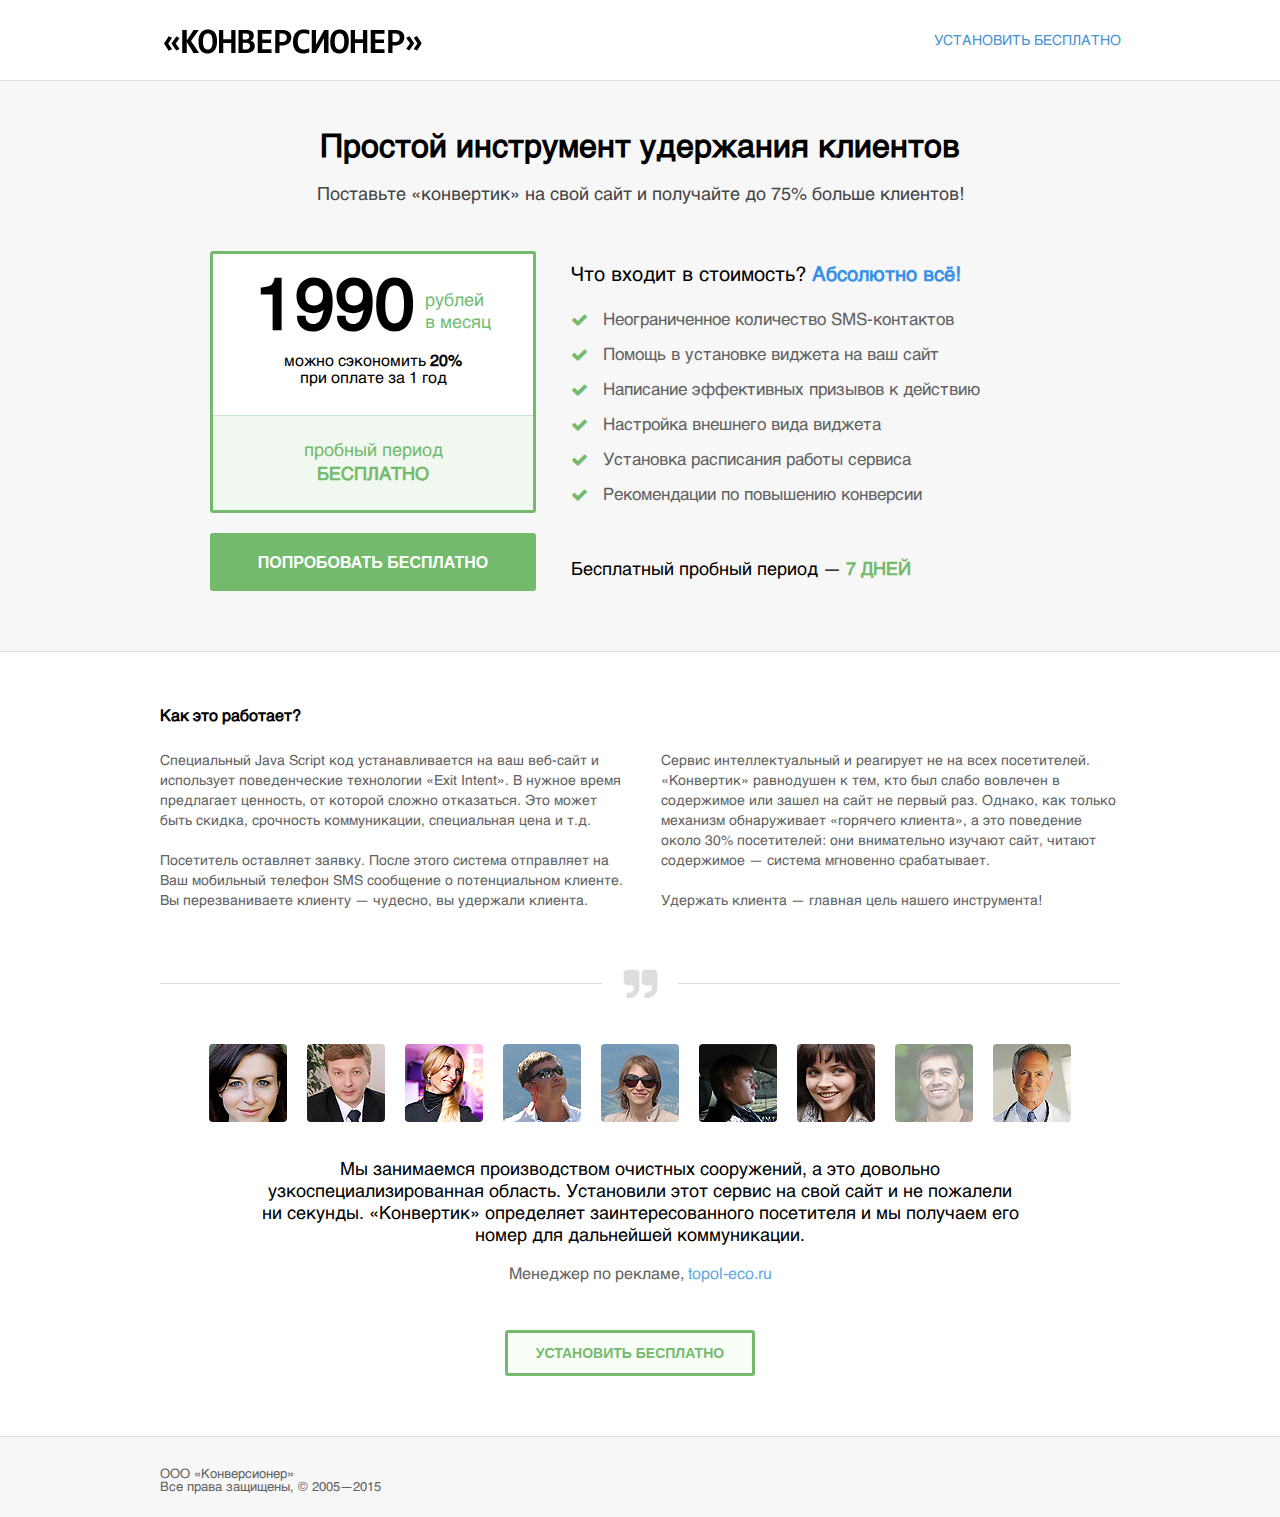
<file: index.html>
﻿
<!DOCTYPE HTML>
<html >
<head>
    <meta http-equiv="Content-Type" content="text/html; charset=utf-8">
    <title>«Конверсионер» — простой инструмент удержания клиентов</title>
    <meta name="description" content="Конверсионер — эффективный инструмент обратной связи.">
    <meta name="keywords" content="конверсионер, конвертик, сервис обратной связи, виджет обратной связи, удержание клиентов, инструмент удержания клиентов">
    <meta name="viewport" content="width=1000" />
		       
        	<link rel="shortcut icon" href="favicon.ico">
    
    		<link rel="stylesheet" href="css/reset.css" type="text/css" />
			<link rel="stylesheet" href="css/font-awesome.css" type="text/css" />
			<link rel="stylesheet" href="css/main.css" type="text/css" />
			<link rel="stylesheet" href="css/main-page.css" type="text/css" />
			<link rel="stylesheet" href="css/demo.css" type="text/css" />
			<link rel="stylesheet" href="css/magnific-popup.css" type="text/css" />
			
	
			<script src="js/jquery-1.10.2.min.js"></script>
			<script src="js/jquery.browser.min.js"></script>
			<script src="js/html5placeholder.jquery.min.js"></script>
			<script src="js/misc.js"></script>
			<script src="js/pricing.js"></script>
			<script src="js/jquery.magnific-popup.min.js"></script>
			<script src="js/main-page.js"></script>
	
    
    <!--[if IE 8 ]>    <html class="ie8"> <![endif]-->
    <!--[if IE 9 ]>    <html class="ie9"> <![endif]-->
    <!--[if !IE]><!--><script type="text/javascript">
        if (/*@cc_on!@*/false) {
            document.documentElement.className+='ie9plus';
        }
    </script><!--<![endif]-->
    
<!--<script type="text/javascript" src="http://code.jquery.com/jquery-1.11.1.min.js"></script> -->
<script type="text/javascript" src="http://conversioner.ru/widgets/widget_6f4922f45568161a8cdf4ad2299f6d23.js"></script> 
<script type="text/javascript">var conversioner_code="73099532898514703515371343101368";</script> 
<script type="text/javascript" src="http://conversioner.ru/js/ouibounce.js"></script> 


    </head>
<body>
<div id="wrap">
    <!-- Header -->
    <div class="header-box">
        <div class="main-box rlt">
            <a href="/"><img src="img/logo.png" class="logo" alt="Логотип Конверсионер"/></a>
           <ul class="header-nav-box">

				<li><a href="registration.html">Установить бесплатно</a></li>
            </ul> 
            <div class="clear"></div>
        </div>
    </div>
    <!-- /Header -->
        <!-- Top Info Block -->
    <div class="top-info-box">
        <div class="main-box">
            <h1><b>Простой инструмент удержания клиентов</b></h1>
            <div class="top-info-text">Поставьте «конвертик» на свой сайт и получайте до 75% больше клиентов!</div>
            <div class="service-info item-1">
                <div class="price-info-box">
                    <span class="price inl">1990</span><span class="price-descr inl">рублей <br/>в месяц</span>
                    <div class="price-descr2">можно сэкономить <strong>20%</strong><br/>при оплате за 1 год</div>
                    <div class="price-note">пробный период <br/><strong>БЕСПЛАТНО</strong></div>
                </div>
                <input type="button" class="butt butt-big butt-try" value="Попробовать бесплатно" onclick="GoPage('registration.html'); yaCounter26285466.reachGoal('try_free'); return true;"/>
            </div>
            <div class="service-info item-2">
                <h2>Что входит в стоимость? <strong>Абсолютно всё!</strong></h2>
                <ul class="service-list">
					<li>Неограниченное количество SMS-контактов</li>					
					<li>Помощь в установке виджета на ваш сайт</li>
					<li>Написание эффективных призывов к действию</li>
					<li>Настройка внешнего вида виджета</li>
					<li>Установка расписания работы сервиса</li>
                    <li>Рекомендации по повышению конверсии</li>
					
				
                </ul>
				
                <div class="service-note">Бесплатный пробный период &mdash; <strong>7 ДНЕЙ</strong></div>
            </div>
            <br/>
            <div class="clear"></div>
        </div>
    </div>
    <!-- /Top Info Block -->
    <!-- Info -->
    <div class="main-info-box">
        <div class="main-box">
            <ul class="faq-list">
                <li>
                    <h3>Как это работает?</h3>
                    <p>Специальный Java Script код устанавливается на ваш веб-сайт и использует поведенческие технологии «Exit Intent». 
					В нужное время предлагает ценность, от которой сложно отказаться. 
					Это может быть скидка, срочность коммуникации, специальная цена и т.д. 
					<br><br>Посетитель оставляет заявку. После этого система отправляет на Ваш мобильный телефон SMS сообщение о потенциальном клиенте. 
					Вы перезваниваете клиенту — чудесно, вы удержали клиента.</p>
                </li>
				                <li>
                    <h3>&nbsp;</h3>
                    <p>Сервис интеллектуальный и реагирует не на всех посетителей. «Конвертик» равнодушен к тем, кто был слабо вовлечен в содержимое или зашел на сайт не первый раз. 
					
					Однако, как только механизм обнаруживает «горячего клиента», а это поведение около 30% посетителей: они внимательно изучают сайт, читают содержимое — система мгновенно срабатывает. <br><br>Удержать клиента — главная цель нашего инструмента!</p>
                </li>
                 
                            </ul>
							
							
				<div class="hangs">
                <span></span>
                <i class="fa fa-quote-right red2"></i>
            </div>
			
				<div class="main_page_comments">
                <div class="faces">
                    <div class="wrap clearfix">
                    	<img src="img/faces/12.png" width="78" height="78" alt="" class="">
                        <img src="img/faces/1.png" width="78" height="78" alt="" class="">
                        <img src="img/faces/2.png" width="78" height="78" alt="" class="">
                        <img src="img/faces/3.png" width="78" height="78" alt="" class="active">
                        <img src="img/faces/4.png" width="78" height="78" alt="" class="">
                        <img src="img/faces/11.png" width="78" height="78" alt="" class="">
                        <img src="img/faces/5.png" width="78" height="78" alt="" class="">
                        <img src="img/faces/8.png" width="78" height="78" alt="" class="">
                        <img src="img/faces/6.png" width="78" height="78" alt="" class="">
                    </div>
                </div>
                <div class="all_comments">
                	<div class="user_comment">
                        <p>Я сотрудничаю с «Конверсионером» уже не первый сезон. Честно говоря, не ожидала от этого сервиса каких-то чудес, но очень быстро убедилась в обратном. Большинство наших арендаторов пришли к нам именно через «конвертик»!</p>
                        <h6>Катерина, <a href="http://trudovaya22.ru/" target="_blank">trudovaya22.ru</a></h6>
                    </div>
                    <div class="user_comment">
                        <p>На самом деле сервис не отличается удобством интерфейса — простоват на мой взгляд, однако обработка заявок мгновенная. Смс с номером клиента приходит за секунду.  Рекомендуем воспользоваться «Конверсионером» всем, кто ценит и дорожит каждым клиентом.</p>
                        <h6>Борис, <a href="http://bkrug.ru" target="_blank">bkrug.ru</a></h6>
                    </div>
                    <div class="user_comment">
                        <p>Я просто в восторге от «конвертика»! Сообщение с номером клиента приходит мне прямо на мобильный телефон и, где бы я ни была, я всегда могу связаться с потенциальным клиентом. Это очень удобно!</p>
                        <h6>Людмила, <a href="http://maszao.ru" target="_blank">maszao.ru</a></h6>
                    </div>
                    <div class="user_comment">
                        <p>Мы — большая компания с офисами по всей России. Большое спасибо сервису «Конверсионер» за множество новых клиентов. Отдельно хотелось бы отметить слаженную и оперативную работу техподдержки.</p>
                        <h6>Сергей Светлов, <a href="http://mydiscoveryclub.com/" target="_blank">mydiscoveryclub.com</a></h6>
                    </div>
                    <div class="user_comment">
                        <p>Хотя на нашем сайте много полезной информации, у родителей всегда много вопросов, касаемо отдыха и развития их детей. Именно для этого нам очень полезен «Конверсионер» — мы можем лично ответить на все их запросы.</p>
                        <h6>СЕО, <a href="http://myfirstlight.com" target="_blank">myfirstlight.com</a></h6>
                    </div>
                    <div class="user_comment">
                        <p>Только положительные впечатления от сотрудничества с сервисом «Конверсионер». Посетители могут зарезервировать столик, просто оставив свой номер, а администратору проще планировать свою работу.</p>
                        <h6>Владелец ресторана, <a href="https://caymanbar.ru/" target="_blank">caymanbar.ru</a></h6>
                    </div>
                    <div class="user_comment active">
                        <p>Многие клиенты заходили на сайт, смотрели его и уходили. Мы видели эту проблему, но не знали, что делать. Пока не установили «Конверсионер». Теперь мы получаем номер «теплого» клиента и уже не отпускаем его. Спасибо, «конвертик», за подъем нашего бизнеса!</p>
                        <h6>Наталья, <a href="http://92metra.ru" target="_blank">92metra.ru</a></h6>
                    </div>
                    <div class="user_comment">
                        <p>Мы занимаемся производством очистных сооружений, а это довольно узкоспециализированная область. Установили этот сервис на свой сайт и не пожалели ни секунды. «Конвертик» определяет заинтересованного посетителя и мы получаем его номер для дальнейшей коммуникации. </p>
                        <h6>Менеджер по рекламе, <a href="http://www.topol-eco.ru" target="_blank">topol-eco.ru</a></h6>
                    </div>
                    <div class="user_comment">
                        <p>«Конверсионер» стал настоящим открытием  для нас. Очень часто телефон регистратуры занят и пациенты не могли дозвониться. Теперь, установив «конвертик», мы не теряем ни одного клиента!</p>
                        <h6>Андрей Постников, <a href="http://www.medkrylatskoe.ru" target="_blank">medkrylatskoe.ru</a></h6>
                    </div>
                </div>
            </div>							
							
            <!--<div class="payment-questions">Готовы установить себе наш «конвертик»?</div>-->
            <div class="payment-questions-options">
                <input type="button" class="butt payment-questions-greenb" value="Установить бесплатно"  onclick="GoPage('registration.html'); yaCounter26285466.reachGoal('try_free'); return true;"/>
                
            </div>
                    </div> 
    </div>
    <!-- /Info -->
</div>
    <!-- Footer -->
    <div class="footer-box">
        <div class="main-box">
            <ul class="footer-nav">

                <li>ООО «Конверсионер»<br>Все права защищены, © 2005—2015</li>
                                            </ul>

            <div class="clear"></div>
        </div>
    </div>
    <!-- /Footer -->
	
	<!-- Yandex.Metrika counter -->
<script type="text/javascript">
(function (d, w, c) {
    (w[c] = w[c] || []).push(function() {
        try {
            w.yaCounter26285466 = new Ya.Metrika({id:26285466,
                    webvisor:true,
                    clickmap:true,
                    trackLinks:true,
                    accurateTrackBounce:true,
                    trackHash:true});
        } catch(e) { }
    });

    var n = d.getElementsByTagName("script")[0],
        s = d.createElement("script"),
        f = function () { n.parentNode.insertBefore(s, n); };
    s.type = "text/javascript";
    s.async = true;
    s.src = (d.location.protocol == "https:" ? "https:" : "http:") + "//mc.yandex.ru/metrika/watch.js";

    if (w.opera == "[object Opera]") {
        d.addEventListener("DOMContentLoaded", f, false);
    } else { f(); }
})(document, window, "yandex_metrika_callbacks");
</script>
<noscript><div><img src="//mc.yandex.ru/watch/26285466" style="position:absolute; left:-9999px;" alt="" /></div></noscript>
<!-- /Yandex.Metrika counter -->

</body>
</html>
</file>
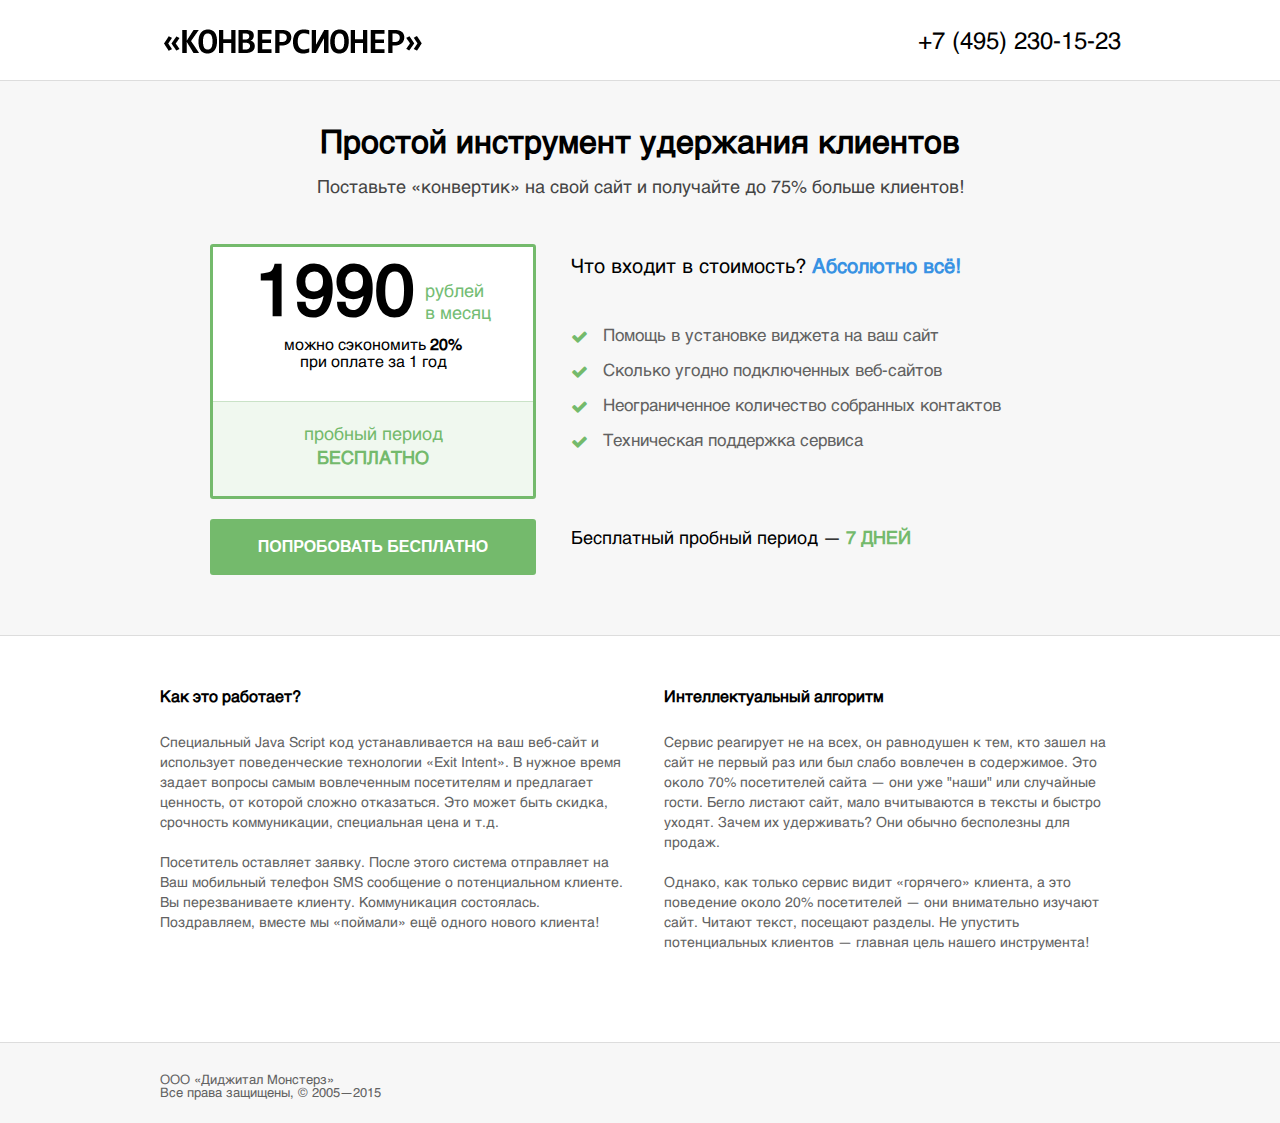
<file: test/index.html>
﻿
<!DOCTYPE HTML>
<html >
<head>
    <meta http-equiv="Content-Type" content="text/html; charset=utf-8">
    <title>«Конверсионер» — простой инструмент удержания клиентов</title>
    <meta name="description" content="Конверсионер — эффективный инструмент обратной связи.">
    <meta name="keywords" content="конверсионер, конвертик, сервис обратной связи, виджет обратной связи, удержание клиентов, инструмент удержания клиентов">
    <meta name="viewport" content="width=1000" />
		       
        	<link rel="shortcut icon" href="favicon.ico">
    
    		<link rel="stylesheet" href="css/reset.css" type="text/css" />
			<link rel="stylesheet" href="css/font-awesome.css" type="text/css" />
			<link rel="stylesheet" href="css/main.css" type="text/css" />
			<link rel="stylesheet" href="css/demo.css" type="text/css" />
	
			<script src="js/jquery-1.10.2.min.js"></script>
			<script src="js/jquery.browser.min.js"></script>
			<script src="js/html5placeholder.jquery.min.js"></script>
			<script src="js/misc.js"></script>
			<script src="js/pricing.js"></script>
	
    
    <!--[if IE 8 ]>    <html class="ie8"> <![endif]-->
    <!--[if IE 9 ]>    <html class="ie9"> <![endif]-->
    <!--[if !IE]><!--><script type="text/javascript">
        if (/*@cc_on!@*/false) {
            document.documentElement.className+='ie9plus';
        }
    </script><!--<![endif]-->
    
<script type="text/javascript" src="http://code.jquery.com/jquery-1.11.1.min.js"></script> 
<script type="text/javascript" src="http://conversioner.ru/widgets/widget_6f4922f45568161a8cdf4ad2299f6d23.js"></script> 
<script type="text/javascript">var conversioner_code="73099532898514703515371343101368";</script> 
<script type="text/javascript" src="http://conversioner.ru/js/ouibounce.js"></script> 


    </head>
<body>
<div id="wrap">
    <!-- Header -->
    <div class="header-box">
        <div class="main-box rlt">
            <a href="/"><img src="img/logo.png" class="logo" alt="Логотип Конверсионер"/></a>
           <ul class="header-nav-box">

				<li><font size="+2">+7 (495) 230-15-23</li>
            </ul> 
            <div class="clear"></div>
        </div>
    </div>
    <!-- /Header -->
        <!-- Top Info Block -->
    <div class="top-info-box">
        <div class="main-box">
            <h1><b>Простой инструмент удержания клиентов</b></h1>
            <div class="top-info-text">Поставьте «конвертик» на свой сайт и получайте до 75% больше клиентов!</div>
            <div class="service-info item-1">
                <div class="price-info-box">
                    <span class="price inl">1990</span><span class="price-descr inl">рублей <br/>в месяц</span>
                    <div class="price-descr2">можно сэкономить <strong>20%</strong><br/>при оплате за 1 год</div>
                    <div class="price-note">пробный период <br/><strong>БЕСПЛАТНО</strong></div>
                </div>
                <input type="button" class="butt butt-big butt-try" value="Попробовать бесплатно" onclick="GoPage('registration.html'); yaCounter25263971.reachGoal('try_free_4'); return true;"/>
            </div>
            <div class="service-info item-2">
                <h2>Что входит в стоимость? <strong>Абсолютно всё!</strong></h2><br>
                <ul class="service-list">
					<li>Помощь в установке виджета на ваш сайт</li>
					<li>Сколько угодно подключенных веб-сайтов</li>
                    <li>Неограниченное количество собранных контактов</li>
					<li>Техническая поддержка сервиса</li>
					
                </ul>
				<br>
                <div class="service-note">Бесплатный пробный период &mdash; <strong>7 ДНЕЙ</strong></div>
            </div>
            <br/>
            <div class="clear"></div>
        </div>
    </div>
    <!-- /Top Info Block -->
    <!-- Info -->
    <div class="main-info-box">
        <div class="main-box">
            <ul class="faq-list">
                <li>
                    <h3>Как это работает?</h3>
                    <p>Специальный Java Script код устанавливается на ваш веб-сайт и использует поведенческие технологии «Exit Intent». 
					В нужное время задает вопросы самым вовлеченным посетителям и предлагает ценность, от которой сложно отказаться. 
					Это может быть скидка, срочность коммуникации, специальная цена и т.д. 
					<br><br>Посетитель оставляет заявку. После этого система отправляет на Ваш мобильный телефон SMS сообщение о потенциальном клиенте. 
					Вы перезваниваете клиенту. Коммуникация состоялась. Поздравляем, вместе мы «поймали» ещё одного нового клиента!</p>
                </li>
				                <li>
                    <h3>Интеллектуальный алгоритм</h3>
                    <p>Сервис реагирует не на всех, он равнодушен к тем, кто зашел на сайт не первый раз или был слабо вовлечен в содержимое. 
					Это около 70% посетителей сайта — они уже "наши" или случайные гости. Бегло листают сайт, мало вчитываются в тексты и быстро уходят. Зачем их удерживать? Они обычно бесполезны для продаж. 
					<br><br>Однако, как только сервис видит «горячего» клиента, а это поведение около 20% посетителей — они внимательно изучают сайт. Читают текст, посещают разделы. Не упустить потенциальных клиентов — главная цель нашего инструмента!</p>
                </li>
                 
                            </ul>
            <!--<div class="payment-questions">Остались вопросы?</div>
            <div class="payment-questions-options">
                <input type="button" class="butt payment-questions-greenb" value="Запланировать демо"/>
                <input type="button" class="butt payment-questions-blueb" value="Отправить нам запрос"/>
            </div>
                    </div> -->
    </div>
    <!-- /Info -->
</div>
    <!-- Footer -->
    <div class="footer-box">
        <div class="main-box">
            <ul class="footer-nav">
            	            	<!--<li><a href="http://blog.omnidesk.ru/tagged/новости" target="_blank">Новости сервиса</a></li>
            	<li><a href="/api/introduction/intro" target="_blank">API</a></li> -->
                <li><a href="http://dmonsters.ru" target="_blank">ООО «Диджитал Монстерз»</a><br>Все права защищены, © 2005—2015</li>
                                            </ul>
            <!--<div class="social-links">
            Мы в социальных сетях: <a href="http://vk.com/omnidesk" class="soc-link soc-vk"></a><a href="https://twitter.com/omnideskru" class="soc-link soc-twitter"></a><a href="https://www.facebook.com/pages/Omnidesk/626727897373869" class="soc-link soc-facebook"></a><a href="https://plus.google.com/b/113414013573995936816/113414013573995936816" class="soc-link soc-gplus"></a>
          </div>-->
            
            <div class="clear"></div>
        </div>
    </div>
    <!-- /Footer -->

</body>
</html>
</file>
<file: css/main.css>
/* CSS by Econom Vladimir */

/* Main LayOut */

html, body {
height:100%;
}

.main-box {
    max-width: 960px;
	width: 96%;
    margin: 0 auto;
    text-align: left;
    position: relative;
}

/* Common Form Elements */


input[type=text],
input[type=password],
textarea {
    border: 1px solid #ddd;
    color: #000;
    background-color: #fbfbfb;
    -webkit-border-radius: 3px;
    -moz-border-radius: 3px;
    border-radius: 3px;
}
.win input[type=text],
.win input[type=password],
.win textarea {
    font-family: 'helveticaregular', Helvetica, sans-serif;
}
.win.mozilla input[type=text],
.win.mozilla input[type=password],
.win.mozilla textarea {
    font-family: Arial, Helvetica, sans-serif;
}
.mac input[type=text],
.mac input[type=password],
.mac textarea {
    font-family: Helvetica, Helvetica Neue, Arial, sans-serif;
}
input[type=text],
input[type=password],
textarea {
    outline: none;
    /* Fix default outlining in webkit-browsers */
}
.ie8 input[type=text],
.ie8 input[type=password],
.ie8 textarea {
    behavior: url('/css/PIE.htc');
    position: relative;
    font-family: Arial, Helvetica;
}
.txt-big-fld {
    font-size: 18px;
    padding-left: 15px;
    padding-top: 12px;
    padding-bottom: 13px;
}
.webkit .txt-big-fld {
    padding-top: 15px;
    padding-bottom: 13px;
}
.ie9plus .txt-big-fld,
.ie9 .txt-big-fld {
    padding-left: 16px;
    padding-top: 14px;
    padding-bottom: 13px;
}
.butt {
    background: #74ba6c;
    border: none;
    -webkit-border-radius: 3px;
    -moz-border-radius: 3px;
    border-radius: 3px;
    color: #fff;
    cursor: pointer;
    text-align: center;
}
.win .butt {
    font-family: 'helveticaregular', Helvetica, sans-serif;
}
.win.mozilla .butt {
    font-family: Arial, Helvetica, sans-serif;
}
.mac .butt {
    font-family: Helvetica, Helvetica Neue, Arial, sans-serif;
}
.ie8 .butt, .ie8 .butt2 {
    behavior: url('/css/PIE.htc');
    position: relative;
    font-family: Arial, Helvetica;
}
.butt2 {
    background: #fff;
    border: 1px solid #ddd;
    -webkit-border-radius: 3px;
    -moz-border-radius: 3px;
    border-radius: 3px;
    color: #626262;
    font-size: 14px;
    line-height: 20px;
    padding: 14px 15px;
    cursor: pointer;
    text-align: center;
}
.win .butt2 {
    font-family: 'helveticaregular', Helvetica, sans-serif;
}
.win.mozilla .butt2,
.ie8 .butt2 {
    font-family: Arial, Helvetica, sans-serif;
}
.mac .butt2 {
    font-family: Helvetica, Helvetica Neue, Arial, sans-serif;
}
.butt2.curr-it {
    border-color: #3892e3;
    color: #0062BA;
}
.butt-big {
    font-size: 16px;
    font-weight: bold;
    text-transform: uppercase;
    padding: 19px 0 19px 0;
}
.win.webkit .butt-big {
    font-family: 'helveticaneuecyrbold';
    font-weight: normal;
}
.webkit .butt-big {
    padding: 21px 0 19px 0;
}
.mac.webkit .butt-big {
    padding: 22px 0 20px 0;
}
.ie9plus .butt-big,
.ie9 .butt-big {
    padding: 20px 0 21px 0;
}
.butt.butt-middle {
    font-size: 15px;
    font-weight: bold;
    text-transform: uppercase;
    padding: 13px 32px 13px 32px;
    border: 3px solid #74ba6c;
    background: #74ba6c;
    color: #fff;
}
.win.webkit .butt.butt-middle {
    font-family: 'helveticaneuecyrbold';
    font-weight: normal;
}
.webkit .butt.butt-middle {
    padding: 14px 37px 14px 37px;
}
.win.webkit .butt.butt-middle,
.mac.mozilla .butt.butt-middle {
    height: 50px;
    -webkit-box-sizing: border-box;
    -moz-box-sizing: border-box;
    box-sizing: border-box;
    padding-top: 15px;
}
.mac.mozilla .butt.butt-middle {
    padding-top: 15px;
}
.mac.webkit .butt.butt-middle {
    padding: 15px 35px 14px 35px;
}
.ie9plus .butt.butt-middle,
.ie9 .butt.butt-middle {
    padding: 14px 34px 14px 34px;
}
.butt-middle:hover {
	background: #75C56C;
}
select {
    margin: 0;
}

/* Registration/Login */

#centeredContPage,
#centeredContPage body {
    width:100%;
    height:100%;
}
.table-box {
    display: table;
    width: 100%;
    height: 100%;
}
.table-cell {
    display: table-cell;
    vertical-align: middle;
    height: 100%;
}
.welcome-box {
    text-align: center;
}
.welcome-box .logo {
    margin: 40px auto 35px;
    display: block;
}
.webkit .welcome-box .logo {
    margin-bottom: 39px;
}
.win.mozilla .welcome-box .logo {
    margin-bottom: 36px;
}
.ie9plus .welcome-box .logo,
.ie9 .welcome-box .logo {
    margin-bottom: 36px;
}
.mozilla .welcome-box .logo {
    margin-bottom: 41px;
}
.login-box .logo {
    margin-bottom: 32px;
}
.webkit .login-box .logo {
    margin-bottom: 35px;
}
.mac.mozilla .login-box .logo {
    margin-bottom: 36px;
}
.ie9plus .login-box .logo,
.ie9 .login-box .logo {
    margin-bottom: 33px;
}
.welcome-box h1 {
    font-size: 32px;
    margin-bottom: 12px;
}
.webkit .welcome-box h1 {
    margin-bottom: 15px;
}
.safari.webkit .welcome-box h1 {
    margin-bottom: 15px;
}
.ie9plus .welcome-box h1,
.ie9 .welcome-box h1 {
    margin-bottom: 13px;
}
.win.mozilla .welcome-box h1 {
    line-height: 31px;
    margin-bottom: 19px;
}
.mac.mozilla .welcome-box h1 {
    margin-bottom: 16px;
}
.welcome-box > p {
    font-size: 18px;
    color: #626262;
    margin-bottom: 45px;
}
.ie9plus .welcome-box > p,
.ie9 .welcome-box > p,
.win.mozilla .welcome-box > p {
    margin-bottom: 46px;
}
.form-panel {
    width: 480px;
    margin: 0 auto 43px auto;
    padding: 40px 0;
    border: 1px solid #ddd;
    background-color: #fff;
    -webkit-border-radius: 5px;
    -moz-border-radius: 5px;
    border-radius: 5px;    
}
.webkit .form-panel {
    margin-bottom: 45px;
}
.chrome.mac .form-panel {
    margin-bottom: 44px;
}
.ie9plus .form-panel,
.ie9 .form-panel {
    margin-bottom: 44px;
}
.ie8 .form-panel {
    behavior: url('/css/PIE.htc');
    position: relative;
}
.form-panel .form-it {
    margin: 0 40px 20px 40px;
    position: relative;
}
.welcome-box .txt-big-fld {
    display: block;
    margin: 0 auto;
    width: 383px;
}
.ie9plus .welcome-box .txt-big-fld,
.ie9 .welcome-box .txt-big-fld{
    width: 380px;
}
.form-panel .txt-big-fld {
    width: 400px !important;
    height: 50px;
    -webkit-box-sizing: border-box;
    -moz-box-sizing: border-box;
    box-sizing: border-box;
}
.win.mozilla .form-panel .txt-big-fld {
    padding-top: 13px;
}
.ie9plus .form-panel .txt-big-fld,
.ie9 .form-panel .txt-big-fld {
    padding-top: 13px;
}
.ie9plus .login-box .form-panel .txt-big-fld,
.ie9 .login-box .form-panel .txt-big-fld {
    padding-top: 12px;
}
.ie11plus .form-panel .txt-big-fld {
    padding-top: 10px !important;
    padding-left: 16px;
}
.ie11plus .login-box .form-panel .txt-big-fld {
    padding-top: 12px !important;
}
.mac.mozilla .form-panel .txt-big-fld {
    padding-top: 16px;
}
.mac.webkit .form-panel .txt-big-fld {
    padding-top: 13px;
    padding-bottom: 14px;
}
.error-fld:after,
.success-fld:after {
    font-family: FontAwesome;
    -webkit-font-smoothing: antialiased;
    display: block;
    position: absolute;
    width: 2em;
    height: 1em;
    right: 7px;
}
.error-fld:after {
    content: "\f00d";
    font-size: 20px;
    top: 14px;
    right: 5px;
    color: #f1727a;
}
.ie11plus .error-fld:after {
    top: 13px;
}
.win.mozilla .error-fld:after {
    top: 13px;
}
.ie8 .error-fld:after {
    right: -7px;
}
.success-fld:after {
    content: "\f00c";
    font-size: 18px;
    top: 16px;
    color: #74ba6c;
}
.ie11plus .success-fld:after {
    top: 15px;
}
.win.mozilla .success-fld:after {
    top: 15px;
}
.ie8 .success-fld:after {
    right: -2px;
}
.error-fld input[type=text],
.error-fld input[type=password],
.error-fld textarea {
    border-color: #fabcbd;
    background-color: #fff0f0;
}
.success-fld input[type=text],
.success-fld input[type=password],
.success-fld textarea {
    border-color: #acd48d;
    background-color: #eaf8df;
}
.focus-fld input[type=text],
.focus-fld input[type=password],
.focus-fld textarea {
    border-color: #acd6e7;
    background-color: #fff;
}
.tooltip-cont {
    background-color:#a5a7aa;
    padding:0 18px 0 15px;
    height: 30px;
    display:none;
    color:#fff;
    text-align:left;
    font-size:14px;
    line-height: 30px;
    -webkit-border-radius: 0 3px 3px 0;
    -moz-border-radius: 0 3px 3px 0;
    border-radius: 0 3px 3px 0;
    position: absolute;
    left: 423px;
    top: 50%;
    margin-top: -15px;
    z-index: 11;
    white-space: nowrap;
}
.tooltip-cont:before {
    content: '';
    display: block;
    position: absolute;
    left: -8px;
    top: 0;
    width: 0;
    height: 0;
    border-style: solid;
    border-width: 15px 8px 15px 0;
    border-color: transparent #a5a7aa transparent
}
.ie8 .tooltip-cont {
    behavior: url('/css/PIE.htc');
}
.welcome-box .butt-big {
    display: block;
    margin: 0 auto;
    width: 400px;
}
.ie11plus .welcome-box .butt-big {
    height: 60px;
    -webkit-box-sizing: border-box;
    -moz-box-sizing: border-box;
    box-sizing: border-box;
}
.login-box .butt-big, .form-butt {
    padding: 14px 21px;
}
.login-box .butt-big {
    width: auto;
    float: right;
    margin: 0 40px 0 26px;
}
.win.webkit .welcome-box .butt-big,
.mac.mozilla .welcome-box .butt-big {
    height: 60px;
    -webkit-box-sizing: border-box;
    -moz-box-sizing: border-box;
    box-sizing: border-box;
}
.webkit .login-box .butt-big,
.webkit .form-butt {
    padding: 16px 25px 14px;
}
.mac.mozilla .welcome-box .butt-big {
    padding-top: 21px;
}
.safari.webkit .login-box .butt-big,
.mac.chrome .login-box .butt-big,
.safari.webkit .form-butt,
.mac.chrome .form-butt {
    padding: 17px 25px 15px;
}
.mac.mozilla .login-box .butt-big {
    height: 50px;
    padding: 17px 22px 15px;
}
.login-box .butt-big {
    height: 50px !important;
    -webkit-box-sizing: border-box;
    -moz-box-sizing: border-box;
    box-sizing: border-box;
}

.ie .login-box .butt-big,
.ie .form-butt {
    padding: 15px 25px 16px;
}
.user-action-link {
    float: right;
    font-size: 16px;
    padding-top: 13px;
}
.webkit .user-action-link {
    padding-top: 15px;
}
.mac.mozilla .user-action-link {
    padding-top: 16px;
}
.user-action-link a {
    color: #3892e3;
}
.back-link {
    font-size: 16px;
    color: #acacac;
    margin-bottom: 40px;
}
.safari .back-link span {
    font-family: Verdana;
    display: inline-block;
    vertical-align: top;
    margin-top: -1px;
}
.back-link a {
    color: #acacac;
}
.clr-link.back-link a {
    color: #3892e3;
}
.welcome-box .icon-spinner {
    font-size: 72px;
    color: #97a3ae;
    margin: 5px 0 29px 0;
    display: inline-block;
    vertical-align: top;
}
.webkit .welcome-box .icon-spinner {
    margin: 1px 0 32px 0;
}
.win.mozilla .welcome-box .icon-spinner {
    margin-bottom: 28px;
}
.mac.mozilla .welcome-box .icon-spinner {
    margin: 1px 0 31px 0;
}
.welcome-box h2 {
    font-size: 24px;
    margin-bottom: 17px;
}
.webkit .welcome-box h2 {
    margin-bottom: 20px;
}
.mac.mozilla .welcome-box h2 {
    margin-bottom: 21px;
}
.dummy-img {
    display: block;
    margin: 61px auto 58px;
}
.webkit .dummy-img {
    margin-bottom: 60px;
}
.mac.mozilla .dummy-img {
    margin-bottom: 61px;
}
.win.mozilla .dummy-img {
    margin-top: 62px;
}
.error-box,
.success-box {
    margin: 0 40px 20px;
    padding: 12px 10px 13px 16px;
    -webkit-border-radius: 3px;
    -moz-border-radius: 3px;
    border-radius: 3px;
    font-size: 14px;
    text-align: left;
    color: #000;
}
.webkit .error-box, 
.webkit .success-box,
.mac .error-box,
.mac .success-box {
    padding: 13px 10px 12px 16px;
    line-height: 18px;
}
.win.mozilla .error-box, 
.win.mozilla .success-box {
    padding-bottom: 15px;
}
.ie9plus .error-box, .ie9plus .success-box,
.ie9 .error-box, .ie9 .success-box {
    padding: 13px 10px 15px 16px;
}
.ie .error-box,
.ie .success-box {
    line-height: 17px;
    padding-top: 12px;
    padding-bottom: 15px;
}
.ie11plus .error-box,
.ie11plus .success-box {
    padding-top: 13px;
    padding-bottom: 14px;
}
.error-box {
    background: #fff0f0;
    border: 1px solid #fabcbd;
}
.success-box {
    background: #eaf8e0;
    border: 1px solid #acd391;
}
.ie8 .error-box, .ie8 .success-box {
    behavior: url('/css/PIE.htc');
    position: relative;
}

/* Header */

.header-box {
    background: #fff;
    border-bottom: 1px solid #ddd;
}
.header-box > .main-box {
    padding: 31px 0 31px 0;
    height: 80px;
    -webkit-box-sizing: border-box;
    -moz-box-sizing: border-box;
    box-sizing: border-box;
}
.webkit .header-box > .main-box {
    padding-bottom: 29px;
}
.win.mozilla .header-box > .main-box {
    padding-bottom: 30px;
}
.mac.mozilla .header-box > .main-box {
    padding: 34px 0 30px 0;
}
.ie9plus .header-box > .main-box,
.ie9 .header-box > .main-box {
    padding-top: 32px;
}
.header-box .logo {
    display: block;
    position: absolute;
    left: 0;
    top: 18px;
}
.header-nav-box {
    float: right;
    margin-right: -1px;
}
.header-nav-box li {
    display: inline-block;
    vertical-align: top;
    font-size: 14px;
    text-transform: uppercase;
    margin-left: 36px;
}
.webkit .header-nav-box li {
    line-height: 20px;
}
.header-nav-box a {
    color: #4892D2;
}
.header-nav-box .login-it a, .header-nav-box .login-it a:hover {
    color: #FB6D32;
}
.header-nav-box a:hover {
	text-decoration: underline;
}
.header-nav-box .curr-it a {
	color: #000;
}
.header-nav-box .curr-it a:hover {
    text-decoration: none;
}

/* Content */

.top-info-box {
    border-bottom: 1px solid #ddd;
}
.top-info-box > .main-box {
    padding: 47px 0 0 0;
    text-align: center;
}
.webkit .top-info-box > .main-box {
    padding: 51px 0 0 0;
}
.win.mozilla .top-info-box > .main-box {
    padding: 48px 0 0 0;
}
.mac.mozilla .top-info-box > .main-box {
    padding: 53px 0 0 0;
}
.top-info-box h1 {
    font-size: 32px;
    margin-bottom: 15px;
}
.webkit .top-info-box h1 {
    margin-bottom: 18px;
}
.mac.mozilla .top-info-box h1 {
    margin-bottom: 19px;
}
.ie .top-info-box h1 {
    margin-bottom: 17px;
}
.top-info-text {
    font-size: 18px;
    color: #454545;
    margin-bottom: 43px;
    line-height: 26px;
}
.ie .top-info-text,
.win.mozilla .top-info-text {
    margin-bottom: 44px;
}
.butt-about, .butt-try {
    margin-bottom: 50px;
}
.butt-big.butt-about {
    padding: 16px 37px 16px 35px;
    border: 3px solid #74ba6c;
    background: #fff;
    color: #74ba6c;
    margin-right: 25px;
    vertical-align: top;
}
.butt-big.butt-try {
    padding-left: 40px;
    padding-right: 40px;
    vertical-align: top;
}
.ie .butt-big.butt-about {
    padding: 18px 39px 17px 39px;
}
.ie .butt-big.butt-try {
    padding: 21px 43px 20px 42px;
}
.ie9plus .try-box .butt-big.butt-try,
.ie9 .try-box  .butt-big.butt-try {
    padding: 21px 43px 20px 42px;
}
.webkit .butt-big.butt-try {
    padding-left: 43px;
    padding-right: 43px;
}
.webkit .butt-big.butt-about {
    padding: 18px 40px 16px 40px;
}
.chrome.mac .butt-big.butt-about {
    padding: 19px 40px 17px 40px;
}
.chrome.mac .butt-big.butt-try {
    padding-top: 22px;
    padding-bottom: 20px;
}
.webkit.safari .butt-big.butt-about {
    padding: 19px 40px 17px 40px;
}
.win.webkit .butt-big.butt-about,
.win.webkit .butt-big.butt-try,
.mac.mozilla .butt-big.butt-about,
.mac.mozilla .butt-big.butt-try {
    height: 60px;
    -webkit-box-sizing: border-box;
    -moz-box-sizing: border-box;
    box-sizing: border-box;
}
.mac.mozilla .butt-big.butt-about {
    padding-top: 19px;
}
.butt-about:hover {
	color: #75C56C;
	border: 3px solid #75C56C;
}
.mac.mozilla .butt-big.butt-try {
    padding-top: 22px;
}
.print-screen {
    display: block;
    margin: 0 auto;
}
.main-info-box {
    background: #fff;
}
.invite-descr-box {
    background: none;
}
.main-info-box > .main-box {
    text-align: center;
    padding: 51px 0 50px 0;
}
.webkit .main-info-box > .main-box {
    padding-top: 54px;
}
.mac.mozilla .main-info-box > .main-box {
    padding-top: 55px;
}
.invite-descr-box > .main-box {
    padding-bottom: 25px;
}
.mac .invite-descr-box > .main-box {
    padding-top: 52px;
}
.mac.mozilla .invite-descr-box > .main-box {
    padding-top: 55px;
}
.ie9plus .invite-descr-box > .main-box,
.ie9 .invite-descr-box > .main-box {
    padding-top: 52px;
}
.main-info-box h2 {
    font-size: 24px;
    margin-bottom: 58px;
}
.invite-descr-box h2 {
    margin-bottom: 45px;
    color: #000;
}

.steps-numbers {
    height: 1px;
    width: 735px;
    background: #e1e1e1;
    position: relative;
    margin: 0 auto 40px;
}
.steps-numbers .it {
    font-weight: bold;
    width: 30px;
    height: 30px;
    -webkit-border-radius: 30px;
    -moz-border-radius: 30px;
    border-radius: 30px;
    background: #A8D1A3;
    color: #fff;
    font-size: 18px;
    line-height: 28px;
    text-align: center;
    position: absolute;
    top: -14px;
    margin-left: -15px;
}
.win.webkit .steps-numbers .it,
.mac .steps-numbers .it {
    font-family: 'helveticaneuecyrbold';
    font-weight: normal;
}
.webkit .steps-numbers .it,
.ie9plus .steps-numbers .it,
.ie9 .steps-numbers .it {
    line-height: 30px;
}
.ie8 .steps-numbers .it {
    behavior: url('/css/PIE.htc');
}
.it1 {
    left: 1px;
}
.it2 {
    left: 33.5%;
}
.it3 {
    left: 66.8%;
}
.it4 {
    right: -1px;
    margin-left: 0;
    margin-right: -15px;
}
.step {
    background: #f7f7f7;
    border: 1px solid #ddd;
    -webkit-border-radius: 3px;
    -moz-border-radius: 3px;
    border-radius: 3px;
    width: 223px;
    float: left;
    padding: 25px 0 26px 0;
    margin: 0 20px 50px 0;
}
.webkit .step,
.ie9plus .step,
.ie9 .step,
.win.mozilla .step,
.mac.mozilla .step {
    padding-bottom: 28px;
}
.win.mozilla .step {
    margin-bottom: 50px;
}
.ie8 .step {
    behavior: url('/css/PIE.htc');
    position: relative;
}
.invite-descr-box .step {
    background: #fff;
    border-color: #e9e9e9;
    margin-bottom: 35px;
}
.win.mozilla .invite-descr-box .step {
    margin-bottom: 35px;
    padding-bottom: 26px;
}
.webkit .invite-descr-box .step,
.mac.mozilla .invite-descr-box .step {
    padding-bottom: 25px;
    margin-bottom: 35px;
}
.mac .invite-descr-box .step {
    padding-bottom: 26px;
}

.ie9plus .invite-descr-box .step,
.ie9plus .invite-descr-box .step {
    padding-bottom: 26px;
    margin-bottom: 35px;
}
.step4, .step8 {
    margin-right: 0;
}
.step > i {
    font-size: 72px;
    display: block;
    height: 90px;
    margin: 0 auto 12px auto;
}
.webkit .step > i {
    margin: 0 auto 14px auto;
}
.ie9plus .step > i,
.ie9 .step > i {
    margin: 0 auto 13px auto;
}
.invite-descr-box .step > i {
    margin: 0 auto 2px auto;
}
.webkit .invite-descr-box .step > i {
    margin: 0 auto 5px auto;
}
.ie9plus .invite-descr-box .step > i,
.ie9 .invite-descr-box .step > i {
    margin: 0 auto 3px auto;
}
.step1 > i {
    color: #60a8e6;
}
.step2 > i {
    color: #edae5e;
    line-height: 75px;
}
.step3 > i {
    color: #72bb68;
    line-height: 85px;
}
.step4 > i {
    color: #f37378;
    line-height: 78px;
}
.invite-descr-box .step1 > i {
    color: #18a0d0;
}
.invite-descr-box .step3 > i {
    color: #d8557a;
    line-height: 69px;
}
.invite-descr-box .step4 > i {
    color: #60a8e6;
    line-height: 73px;
}
.invite-descr-box .step5 > i {
    color: #a99687;
    line-height: 83px;
}
.invite-descr-box .step6 > i {
    color: #72bb68;
    line-height: 81px;
}
.invite-descr-box .step7 > i {
    color: #ffd473;
    line-height: 76px;
}
.invite-descr-box .step8 > i {
    color: #f1727a;
    line-height: 83px;
}
.step h3 {
    font-size: 15px;
    text-transform: uppercase;
    color: #000;
    margin-bottom: 27px;
}
.mac.mozilla .step h3 {
    padding-top: 3px;
}
.ie9plus .step h3,
.ie9 .step h3 {
    margin-bottom: 28px;
}
.invite-descr-box .step h3 {
    font-size: 18px;
    margin-bottom: 21px;
}
.mac.webkit .invite-descr-box .step h3 {
    margin-top: -2px;
}
.mac.mozilla .invite-descr-box .step h3 {
    margin-top: 6px;
}
.ie .invite-descr-box .step h3 {
    padding-top: 1px;
}
.step p {
    font-size: 14px;
    color: #626262;
    margin: 0 15px;
}
.mac.mozilla .step p,
.webkit .step p,
.ie9plus .step p,
.ie9 .step p {
    line-height: 17px;
}
.invite-descr-box .step p {
    margin: 0 17px;
    line-height: 18px;
}
.ie9plus .invite-descr-box .step p,
.ie9 .invite-descr-box .step p {
    line-height: 18px;
}

.service-info {
    float: left;
    padding-bottom: 10px;
}
.service-info.item-1 {
    width: 326px;
    margin: 0 35px 0 50px;
}
.service-info.item-2 {
    width: 540px;
    text-align: left;
    padding-top: 10px;
}
.ie11plus .service-info.item-2 {
    padding-top: 11px;
}
.price-info-box {
    background: #fff;
    border: 3px solid #74ba6c;
    background: #fff;
    -webkit-border-radius: 3px;
    -moz-border-radius: 3px;
    border-radius: 3px;
    padding: 13px 0 0 0;
    margin-bottom: 20px;
}
.safari .price-info-box {
    padding: 15px 0 0 0;
}
.ie8 .price-info-box {
    behavior: url('/css/PIE.htc');
    position: relative;
}
.price {
    font-size: 72px;
    font-weight: bold;
    margin-bottom: 6px;
}
.win.webkit .price,
.mac .price {
    font-family: 'helveticaneuecyrbold';
    font-weight: normal;
}
.webkit .price,
.ie .price {
    margin-bottom: 8px;
}
.win.mozilla .price {
    padding-top: 1px;
    margin-bottom: 7px;
}
.webkit .price {
    padding-top: 7px;
    margin-bottom: 8px;
}
.mac.safari .price {
    padding-top: 5px;
}
.mac.mozilla .price {
    padding-top: 2px;
    margin-bottom: 9px;
}
.price-descr {
    font-size: 18px;
    line-height: 22px;
    color: #74bd74;
    text-align: left;
    margin-top: 21px;
    margin-left: 10px;
}
.webkit .price-descr,
.mac .price-descr {
    margin-top: 23px;
}
.mac.safari .price-descr {
    margin-top: 21px;
}

.price-descr2 {
    font-size: 16px;
    line-height: 17px;
    margin-bottom: 29px;
}
.webkit .price-descr2 {
    margin-bottom: 26px;
}
.win.mozilla .price-descr2 {
    margin-bottom: 28px;
}
.mac.mozilla .price-descr2 {
    line-height: 16px;
    margin-bottom: 28px;
}
.webkit .price-descr2 {
    margin-bottom: 27px;
}
.price-descr2 small {
    font-size: 14px;
}
.price-info-box .price-note {
    background: #f0f8ef;
    border-top: 1px solid #cae2c7;
    padding: 21px 0 25px 0;
    font-size: 18px;
    line-height: 24px;
    color: #74ba6c;
}
/*.webkit .price-info-box .price-note {
    padding: 24px 0 22px 0;
    line-height: 23px;
}*/
.webkit .price-info-box .price-note {
    line-height: 24px;
    padding: 23px 0 23px 0;
}
.win.mozilla .price-info-box .price-note {
    line-height: 24px;
    padding: 22px 0 24px 0;
}
.mac.mozilla .price-info-box .price-note {
    line-height: 23px;
    padding: 24px 0 22px 0;
}
.service-info.item-1 .butt-try {
    padding-left: 0;
    padding-right: 0;
    width: 100%;
}
.win.mozilla .service-info.item-1 .butt-try {
    height: 60px;
    -webkit-box-sizing: border-box;
    -moz-box-sizing: border-box;
    box-sizing: border-box;
    padding-top: 20px;
}
.ie9plus .service-info.item-1 .butt-try,
.ie9 .service-info.item-1 .butt-try {
    width: 100%;
    padding-bottom: 20px;
}
.butt-try:hover {
	background: #75C56C;
}
.service-info.item-2 h2 {
    font-size: 20px;
    line-height: 28px;
    color: #000;
    margin-bottom: 20px;
}
.webkit .service-info.item-2 h2,
.ie9plus .service-info.item-2 h2,
.ie9 .service-info.item-2 h2 {
    line-height: 30px;
    margin-bottom: 19px;
}
.win.mozilla .service-info.item-2 h2 {
    line-height: 29px;
    margin-bottom: 19px;
}
.win.webkit .service-info.item-2 h2 {
    line-height: 32px;
    margin-bottom: 18px;
}
.mac .service-info.item-2 h2 {
    line-height: 32px;
    margin-bottom: 18px;
}
.mac.mozilla .service-info.item-2 h2 {
    margin-top: -1px;
    margin-bottom: 18px;
}
.service-info.item-2 h2 strong {
    color: #3892e3;
}
.service-list {
    margin-bottom: 53px;
}
.webkit .service-list {
    margin-bottom: 54px;
}
.mac.mozilla .service-list {
    margin-bottom: 51px;
}
.service-list li {
    font-size: 17px;
    line-height: 22px;
    color: #626262;
    padding-left: 32px;
    margin-bottom: 13px;
    position: relative;
}
.service-list li:before {
    font-family: FontAwesome;
    -webkit-font-smoothing: antialiased;
    content: "\f00c";
    display: block;
    position: absolute;
    left: 0;
    top: 0;
    color: #74ba6c;
}
.webkit .service-list li:before {
    top: -1px;
}
.mac .service-list li:before {
    top: -2px;
}
.service-note {
    font-size: 18px;
}
.service-note strong {
    color: #74ba6c;
}
.faq-list {
    text-align: left;
    margin: 0 -10px 8px 0;
}
.webkit .faq-list {
    margin-bottom: 8px;
}
.mac.chrome .faq-list {
    margin-bottom: 7px;
}
.mac.mozilla .faq-list {
    margin-top: -2px;
}
.ie9plus .faq-list,
.ie9 .faq-list {
    margin-bottom: 9px;
}
.faq-list li {
    display: inline-block;
    vertical-align: top;
    text-align: left;
    width: 475px;
    padding-bottom: 17px;
}
.webkit .faq-list li {
    padding-bottom: 18px;
}
.win.webkit .faq-list li {
    padding-bottom: 19px;
}
.faq-list li:nth-child(even) {
    width: 465px;
    margin-left: 22px;
}
.faq-list li h3 {
    font-size: 16px;
    font-weight: bold;
    line-height: 23px;
    color: #000;
    margin-bottom: 23px;
}
.win.mozilla .faq-list li h3 {
    line-height: 25px;
    margin-bottom: 21px;
}
.win.webkit .faq-list li h3,
.mac .faq-list li h3 {
    font-family: 'helveticaneuecyrbold';
    font-weight: normal;
}
.webkit .faq-list li h3 {
    line-height: 22px;
}
.win.webkit .faq-list li h3 {
    line-height: 21px;
}
.faq-list li p {
    font-size: 14px;
    line-height: 20px;
    color: #626262;
}
.faq-list li h3, .faq-list li p {
    padding-right: 10px;
}
.faq-list li:nth-child(even) h3, .faq-list:nth-child(even) li p {
    padding-right: 0;
}
.main-info-box .back-link {
    color: #323b45;
    margin-bottom: 24px;
}
.win.mozilla .main-info-box .back-link {
    padding-top: 1px;
    margin-bottom: 24px;
}
.win.webkit .main-info-box .back-link {
    margin-top: -1px;
}
.main-info-box .back-link a {
    color: #4892D2;
}
.main-info-box .back-link a:hover {
    text-decoration: underline;
}
.switcher-box {
    margin: 40px auto 40px auto;
}
.switcher-box .butt2 {
    display: block;
    width: 225px !important;
    float: left;
    margin-right: 20px;
    padding-left: 0;
    padding-right: 0;
    outline: none;
}
.mozilla .switcher-box .butt2,
.win.webkit .switcher-box .butt2 {
    height: 50px;
    -webkit-box-sizing: border-box;
    -moz-box-sizing: border-box;
    box-sizing: border-box;
}
.win.webkit .switcher-box .butt2 {
    padding-top: 15px;
}
.mac.mozilla .switcher-box .butt2 {
    padding-top: 14px;
}
.switcher-box .butt2:last-of-type {
    margin-right: 0;
}
.switcher-box .butt2.last-it {
    margin-right: 0;
}
.capabilities-box {
    border: 1px solid #ddd;
    background: #fff;
    text-align: center;
    padding: 51px 0;
    width: 958px;
    margin: 0 auto 57px auto;
}
.webkit .capabilities-box {
    padding: 54px 0;
    margin-bottom: 58px;
}
.mac.chrome .capabilities-box {
    margin-bottom: 59px;
}
.mac.mozilla .capabilities-box {
    padding-top: 55px;
}
.faq-box {
    border-bottom: 1px solid #ddd;
    padding-bottom: 50px;
    margin: 0 70px 42px 70px;
}
.webkit .faq-box {
    margin-bottom: 45px;
}
.mac.mozilla .faq-box {
    margin-bottom: 46px;
}
.faq-box:last-child, .faq-box.last-it {
    border-bottom: none;
    margin-bottom: 0 !important;
    padding-bottom: 9px;
}
.faq-box.last-it {
    border-bottom: none;
    margin-bottom: 0;
    padding-bottom: 9px;
}
.webkit .faq-box:last-child {
    padding-bottom: 6px;
}
.faq-box h2 {
    font-size: 20px;
    color: #000;
    margin-bottom: 27px;
    font-family: 'helveticaneuecyrbold';
	font-weight: normal;
}
.webkit .faq-box h2,
.mac .faq-box h2 {
    margin-bottom: 28px;
    font-family: 'helveticaneuecyrbold';
	font-weight: normal;
}
.ie9plus .faq-box h2,
.ie9 .faq-box h2 {
    margin-bottom: 29px;
    font-family: 'helveticaneuecyrbold';
	font-weight: normal;
}
.faq-box p, .try-box p {
    font-size: 16px;
    line-height: 24px;
    color: #000;
    margin-bottom: 35px;
}
.webkit .faq-box p,
.webkit .try-box p,
.mac.mozilla .faq-box p,
.win.mozilla .try-box p {
    margin-bottom: 34px;
}

.faq-img {
    display: block;
    margin: 0 auto;
}
.try-box {
    text-align: center;
    padding-bottom: 10px;
}
.try-box h2 {
    font-size: 16px;
    font-weight: bold;
    text-transform: uppercase;
    margin-bottom: 23px;
    color: #000;
}
.win.webkit .try-box h2,
.mac .try-box h2 {
    font-family: 'helveticaneuecyrbold';
    font-weight: normal;
}
.mac.chrome .try-box h2 {
    margin-bottom: 24px;
}
.win.webkit .try-box h2 {
    margin-bottom: 24px;
    padding-top: 1px;
}
.mac.mozilla .try-box h2 {
    margin-bottom: 24px;
    padding-top: 1px;
}
.try-box p {
    padding: 0 170px;
}
.mac.chrome .try-box p,
.win.webkit .try-box p,
.mac.mozilla .try-box p {
    margin-bottom: 33px;
}
.switch1, .switch2, .switch3, .switch4 {
    display: none;
}

/* Null Page */

.invite-info {
    background: #384148;
}
.invite-info > .main-box {
    padding: 65px 0 0 0 !important;
    text-align: center;
}
.invite-info .logo {
    margin-bottom: 32px;
}
.win.webkit .invite-info .logo {
    margin-bottom: 35px;
}
.mac .invite-info .logo {
    margin-bottom: 34px;
}
.mac.mozilla .invite-info .logo {
    margin-bottom: 36px;
}
.invite-info h1 {
    color: #f5f5f5;
    font-size: 36px;
    line-height: 43px;
}
.iphone .invite-info h1 {
    font-size: 24px;
    line-height: 28px;
}
.webkit .invite-info h1 {
    margin-bottom: 15px;
}
.mac.mozilla .invite-info h1 {
    margin-bottom: 14px;
}
.top-info-box.invite-info .top-info-text {
    color: #acacac;
    margin-bottom: 56px;
}
.ie .top-info-box.invite-info .top-info-text {
    margin-bottom: 57px;
}

.stroke-form {
    height: 110px;
}
.stroke-form .txt-big-fld {
    width: 370px;
    margin-right: 15px;
    margin-left: 178px;
    padding-left: 21px;
}
.ie .stroke-form .txt-big-fld {
    padding-left: 22px;
}
.mac .stroke-form .txt-big-fld {
    padding-left: 22px;
    padding-top: 12px;
}
.mac.mozilla .stroke-form .txt-big-fld {
    padding-top: 15px;
    padding-left: 21px;
}
.stroke-form label {
    text-align: left;
    margin-left: 195px;
    font-size: 18px !important;
    margin-top: 12px;
}
.stroke-form .form-butt {
    padding-right: 27px;
    padding-left: 22px;
}
.win.webkit .stroke-form .form-butt {
    padding-left: 25px;
}
.mozilla .stroke-form .form-butt {
    padding-top: 15px;
}
.mac.mozilla .stroke-form .form-butt {
    padding-top: 16px;
}
.webkit .stroke-form .form-butt {
    padding-right: 30px;
}
.win.webkit .stroke-form .form-butt {
    padding-right: 29px;
}
.stroke-form .form-butt,
.stroke-form .txt-big-fld {
    border-radius: 4px;
    display: block;
    float: left;
    height: 50px;
    -webkit-box-sizing: border-box;
    -moz-box-sizing: border-box;
    box-sizing: border-box;
    border: none;
}
.ie .stroke-form .txt-big-fld {
    padding-top: 12px;
}
.ie .stroke-form .form-butt {
    padding-top: 15px;
    padding-bottom: 16px;
    padding-left: 25px;
    padding-right: 30px;
}
.form-msg {
    display: none;
    color: #ffffff;
    position: relative;
    text-align: left;
    -webkit-box-sizing: border-box;
    -moz-box-sizing: border-box;
    box-sizing: border-box;
    padding: 0 0 0 84px;
    margin: 0 0 -1px 221px;
}
.form-msg-hd {
    font-size: 18px;
    margin-bottom: 11px;
    font-weight: bold;
    line-height: 20px;
}
.mac.mozilla .form-msg-hd {
    margin-bottom: 13px;
}
.ie .form-msg-hd {
    line-height: 19px;
}
.webkit .form-msg-hd {
    padding-top: 1px;
}

.win.webkit .form-msg-hd,
.mac .form-msg-hd {
    font-family: 'helveticaneuecyrbold';
    font-weight: normal;
}
.form-msg-txt {
    font-size: 16px;
}
.form-msg i.icon-envelope {
    font-size: 62px;
    display: block;
    position: absolute;
    left: 0;
    top: -9px;
    color: #ffe979;
}
.webkit .form-msg i.icon-envelope {
    top: -8px;
}

.beta-counter-box {
    width: 600px;
    margin: 46px auto 34px;
    text-align: center;
}
.ie9plus .beta-counter-box,
.ie9 .beta-counter-box {
    margin-top: 47px;
}
.beta-amount {
    background: #f0fcee;
    -webkit-border-radius: 5px 5px 0 0;
    -moz-border-radius: 5px 5px 0 0;
    border-radius: 5px 5px 0 0;
    color: #5fa757;
    border: 1px solid #ddd;
    padding: 15px 0 26px 0;
}
.webkit .beta-amount {
    padding-bottom: 24px;
}
.mac.mozilla .beta-amount {
    padding-top: 19px;
    height: 147px;
    -webkit-box-sizing: border-box;
    -moz-box-sizing: border-box;
    box-sizing: border-box;
}
.ie9plus .beta-amount,
.ie9 .beta-amount {
    padding-bottom: 25px;
}
.beta-amount strong {
    font-size: 72px;
    font-weight: bold;
    line-height: 80px;
    display: block;
}
.win.webkit .beta-amount strong,
.mac .beta-amount strong {
    font-family: 'helveticaneuecyrbold';
    font-weight: normal;
}
.webkit .beta-amount strong {
    line-height: 82px;
}
.ie9plus .beta-amount strong,
.ie9 .beta-amount strong {
    margin-bottom: 1px;
}
.beta-amount small {
    font-size: 18px;
    line-height: 24px;
}
.iphone .beta-amount small {
    font-size: 12px;
    line-height: 16px;
}
.beta-descr-box {
    border: 1px solid #ddd;
    border-top: none;
    background: #fff;
    -webkit-border-radius: 0 0 5px 5px;
    -moz-border-radius: 0 0 5px 5px;
    border-radius: 0 0 5px 5px;
    padding: 41px 0 50px 0;
}
.webkit .beta-descr-box,
.ie9plus .beta-descr-box,
.ie9 .beta-descr-box {
    padding: 42px 0 50px 0;
}
.beta-descr {
    font-size: 18px;
    line-height: 24px;
    margin-bottom: 29px;
}

.webkit .beta-descr {
    margin-bottom: 27px;
}
.iphone .beta-descr {
    font-size: 12px;
    line-height: 16px;
}
.ie9plus .beta-descr,
.ie9 .beta-descr {
    margin-bottom: 28px;
}
.beta-descr p {
    margin: 0;
}
.action-box {
    -webkit-border-radius: 3px;
    -moz-border-radius: 3px;
    border-radius: 3px;
    background: #fbfbfb;
    border: 1px solid #ddd;
    color: #3e94df;
    font-size: 18px;
    line-height: 48px;
    text-align: left;
    height: 48px;
    position: relative;
    width: 496px;
    margin: 0 auto;
}
.webkit .action-box {
    line-height: 52px;
}
.ie9plus .action-box,
.ie9 .action-box {
    line-height: 50px;
}
.action-box .social-links {
    float: none;
    position: absolute;
    right: 7px;
    top: 50%;
    margin-top: -16px !important;
}
.webkit .action-box .social-links {
    right: 8px;
}
.action-box .social-links .soc-link {
    margin-top: 0 !important;
    margin-left: 8px;
}
.action-box .link {
    margin-left: 14px;
    width: 318px;
}
.win.webkit .action-box .link,
.ie .action-box .link {
    margin-top: -1px;
}
.mac.webkit .action-box .link {
    margin-top: -1px;
}
.mac.mozilla .action-box .link {
    margin-top: 2px;
}
.ie8 .beta-amount, .ie8 .action-box {
    behavior: url('/css/PIE.htc');
    position: relative;
}
.beta-legend {
    color: #acacac;
    font-size: 14px;
    line-height: 18px;
    margin-bottom: 40px;
}
.iphone .beta-legend {
    font-size: 11px;
    line-height: 14px;
}
.webkit .beta-legend {
    padding-top: 1px;
}
.star {
    color: #cb0012;
}



/* Footer */

.footer-box {
    border-top: 1px solid #ddd;
    font-size: 13px;
}
.footer-box > .main-box {
    height: 80px;
}
.ie9plus .footer-box > .main-box,
.ie9 .footer-box > .main-box {
    height: 79px;
}
.footer-box, .footer-box a {
    color: #626262;
}
.footer-nav {
    float: left;
}
.footer-nav li {
    display: inline-block;
    vertical-align: top;
    margin-right: 32px;
}
.copy, .social-links {
    float: right;
}
.copy-left {
    float: left;
}
.copy-left,
.social-links,
.footer-nav,
.copy {
    margin-top: 31px;
}
.win.webkit .copy-left,
.win.webkit .social-links,
.win.webkit .footer-nav,
.win.webkit .copy {
    margin-top: 34px;
}
.mac.webkit .copy-left,
.mac.webkit .social-links,
.mac.webkit .footer-nav,
.mac.webkit .copy {
    margin-top: 34px;
}
.mac.mozilla .copy-left,
.mac.mozilla .social-links,
.mac.mozilla .footer-nav,
.mac.mozilla .copy {
    margin-top: 33px;
}
.ie .copy-left,
.ie .social-links,
.ie .footer-nav,
.ie .copy {
    margin-top: 32px;
}
.soc-link {
    display: inline-block;
    vertical-align: top;
    width: 32px;
    height: 32px;
    background: url(../img/soc_sprite.png) no-repeat;
    opacity: 0.58;
    margin-top: -7px;
    margin-left: 15px;
}
.ie8 .soc-link {
    filter:progid:DXImageTransform.Microsoft.Alpha(opacity=58);
}
.soc-link:first-of-type {
    margin-left: 12px;
}
.webkit .soc-link {
    margin-top: -10px;
}
.mac.mozilla .soc-link {
    margin-top: -9px;
}
.ie .soc-link {
    margin-top: -8px;
}
.webkit .soc-link:last-of-type {
    margin-right: -1px;
}
.mac.safari .soc-link:last-of-type {
    margin-right: 0;
}
.soc-link:hover {
    opacity: 1;
}
.ie8 .soc-link:hover {
    filter: none;
}
.soc-vk {
    background-position: left top;
}
.soc-twitter {
    background-position: -32px top;
}
.soc-facebook {
    background-position: -64px top;
}
.soc-gplus {
    background-position: -96px top;
}

/* Test */
.placeholder-over-box {
    position: absolute;
    top: 13px;
    font-size: 18px;
    padding-left: 17px;
    width: 383px;
    overflow: hidden;
    text-align: left;
}
.webkit .placeholder-over-box {
    top: 16px;
}
.mac.mozilla .placeholder-over-box {
    top: 17px;
}
.ie .placeholder-over-box {
    top: 14px;
}
.ie11plus .placeholder-over-box {
    top: 13px;
}
.placeholder-value {
    color: #a9a9a9;
}
.placeholder-const {
    color: #8dba6c;
}
.opacity-fld {
    opacity: 0;
}
.ie8 .opacity-fld {
    z-index: -1;
    position: relative;
}


/* Common */

.win.webkit strong,
.mac strong {
    font-family: 'helveticaneuecyrbold';
    font-weight: normal;
}
.clearfix:before,
.clearfix:after {
    display: table;
    content: "";
    line-height: 0;
}
.clearfix:after {
    clear: both;
}
.clear {
    width: auto;
    clear: both;
    position: relative;
}
.inl {
    display: -moz-inline-stack;
    display: inline-block;
    vertical-align: top;
}
.rlt {
    position: relative;
}
.b {
    font-weight: bold;
}
.win.webkit .b,
.mac .b {
    font-family: 'helveticaneuecyrbold';
    font-weight: normal;
}
a {
    text-decoration: none;
}
a:hover {
    color: #3892E3;
}
input:-ms-input-placeholder {
    color: #a9a9a9;
}
::-webkit-input-placeholder {
    color: #a9a9a9;
}
:-moz-placeholder {
    color: #a9a9a9;
    opacity: 1;
}
::-moz-placeholder {
    color: #a9a9a9;
    opacity: 1;
}
.ie9 .form-it span label,
.ie8 .form-it span label {
    font-family: Arial, Helvetica !important;
    font-size: 18px !important;
    text-align: left !important;
    top: 16px !important;
    left: 17px !important;
}
.ie8 .form-it span label {
    top: 13px !important;
    left: 16px !important;
}

/* Кнопки в разделе Тарифы */

.payment-questions {
	font-size: 18px;
	color: #000;
	margin-bottom: -4px;
}
.payment-questions-options {
	text-align: center;
	margin-top: 35px;
}
.payment-questions-options a{
	font-size: 16px;
	color: #4892D2;
}
.payment-questions-greenb {
	font-size: 14px;
	font-weight: bold;
	text-transform: uppercase;
	padding: 12px 20px 12px 20px;
	border: 3px solid #76B96F;
	background: #f7fff6;
	color: #76B96F;
	width: 250px;
	margin-right: 20px;
	height: 46px;
	line-height: 17px;
}
.payment-questions-greenb:hover{
	background: #FFF;
}
.payment-questions-blueb {
	font-size: 14px;
	font-weight: bold;
	text-transform: uppercase;
	padding: 12px 20px 12px 20px;
	border: 3px solid #4C92D0;
	background: #F7FBFF;
	color: #4C92D0;
	width: 250px;
	margin-left: 20px;
	height: 46px;
	line-height: 17px;
}
.payment-questions-blueb:hover{
	background: #FFF;
}

/* Успешное заполнение формы для демо */

.schedule-success {
	display: table;
	height: 100%;
	width: 100%;
	margin: -81px 0 -81px 0;
}

.text-success {
	display: table-cell;
	vertical-align: middle;
	font-size: 18px;
   	color: #454545;
   	line-height: 26px;
}

.icon-check-success {
	font-size: 72px;
	display: block;
	height: 90px;
	color: #76B96F;
	margin: 0 auto 12px auto;
}
</file>
<file: css/main-page.css>
﻿@charset "utf-8";
/* CSS Document */

.print-screen {
	margin: 0 -1px;
}

.steps-box {
	width: 980px;
}

.main-info-box div.main-box {
	padding-bottom: 60px;
}


.main-info-box h2 {
	margin-bottom: 50px;
}

.main-info-box .abilities {
	width: 185px;
	padding: 26px 19px; 
	border-radius: 4px;
	border: 1px solid #ddd;
	background: #fcfcfc;
	margin: 0 20px 20px 0;
	float: left;
}

.main-info-box .abilities i {
	font-size: 72px;
}

.main-info-box .abilities h3 {
	text-transform: uppercase;
	font-size: 18px;
	margin: 26px 0;
}

.main-info-box .abilities p {
	font-size: 14px;
	line-height: 18px;
	color: #626262;
	margin: 0;
}

/* Colors */
.blue1 {
	color: #18a0d0;
}

.blue2 {
	color: #60a8e6;
}

.blue3 {
	color: #648bb3;
}

.blue4 {
	color: #61CCDA;
}

.blue5 {
	color: #33B5E4;
}

.pink {
	color: #EC407A;
}

.orange1 {
	color: #eeae5f;
}

.orange2 {
	color: #ffd473;
}

.orange3 {
	color: #f79966;
}

.orange4 {
	color: #FFC107;
}

.orange5 {
	color: #FFA02E;
}

.red1 {
	color: #d8557a;
}

.red2 {
	color: #f1727a;
}

.red3 {
	color: #FF7043;
}

.violet1 {
	color: #ae86d1;
}

.violet2 {
	color: #D579D0;
}

.green1 {
	color: #72bb68;
}

.green2 {
	color: #9acb5f;
}

.green3 {
	color: #62c2c1;
}

.green4 {
	color: #B8D24E;
}

.green5 {
	color: #83CF68;
}

.indigo {
	color: #7986CB;
}


.hangs {
	margin: 25px 0 40px 0;
	position: relative;
}

.hangs i {
	color: #ddd;
	font-size: 36px;
}

.hangs:before {
	content: '';
	display: block;
	position: absolute;
	left: 0;
	top: 15px;
	width: 442px;
	height: 1px;
	background: #ddd;
}

.hangs:after {
	content: '';
	display: block;
	position: absolute;
	right: 0;
	top: 15px;
	width: 442px;
	height: 1px;
	background: #ddd;
}


.butt.butt-middle {
	font-size: 14px;
}


.main_page_comments {
	margin-bottom: 47px;
}

.main_page_comments .faces {
	width: 980px;
}

.main_page_comments .faces .wrap {
	margin: 0 auto;
	display: inline-block;
}

.main_page_comments .faces img {
	display: block;
	margin-right: 20px;
	border-radius: 4px;
	float: left;
	opacity: 1;
	cursor: pointer;
	-webkit-transition: opacity .2s;
	transition: opacity .5s;
}

.main_page_comments .faces img.active {
	opacity: 0.5;
}

.main_page_comments .user_comment {
	margin-top: 34px;
	display: none;
}

.main_page_comments .user_comment.active {
	display: block;
}

.main_page_comments .user_comment p {
	font-size: 18px;
	margin: 0 100px 20px 100px;
	line-height: 22px;
}

.main_page_comments .user_comment h6 {
	color: #626262;
	font-size: 16px;
}

.main_page_comments .user_comment h6 a {
	color: #60A8E6;
}
</file>
<file: css/demo.css>
/* 09_schedule_demo */

.top-info-demo {
    border-bottom: 0px solid #ddd;
}
.top-info-demo > .main-box {
    padding: 47px 0 0 0;
    text-align: center;
}
.webkit .top-info-demo > .main-box {
    padding: 51px 0 0 0;
}
.win.mozilla .top-info-demo > .main-box {
    padding: 48px 0 0 0;
}
.mac.mozilla .top-info-demo > .main-box {
    padding: 53px 0 0 0;
}
.top-info-demo h1 {
    font-size: 32px;
    margin-bottom: 15px;
}
.webkit .top-info-demo h1 {
    margin-bottom: 18px;
}
.mac.mozilla .top-info-demo h1 {
    margin-bottom: 19px;
}
.ie .top-info-demo h1 {
    margin-bottom: 17px;
}
.demo-info {
	text-align: center;
	padding-bottom: 39px;
}
.demo-info p {
	font-size: 15px;
	line-height: 22px;
	color: #454545;
}

.big-demo:hover {
	background: #75C56C;
}

/* 03_payment */

.payment-questions {
	font-size: 18px;
	color: #000;
	margin-bottom: -4px;
}
.payment-questions-options {
	text-align: center;
	margin-top: 35px;
}
.payment-questions-options a{
	font-size: 16px;
	color: #4892D2;
}
.payment-questions-greenb {
	font-size: 14px;
	font-weight: bold;
	text-transform: uppercase;
	padding: 12px 20px 12px 20px;
	border: 3px solid #76B96F;
	background: #f7fff6;
	color: #76B96F;
	width: 250px;
	margin-right: 20px;
}
.payment-questions-greenb:hover{
	background: #FFF;
}
.payment-questions-blueb {
	font-size: 14px;
	font-weight: bold;
	text-transform: uppercase;
	padding: 12px 20px 12px 20px;
	border: 3px solid #4C92D0;
	background: #F7FBFF;
	color: #4C92D0;
	width: 250px;
	margin-left: 20px;
}
.payment-questions-blueb:hover{
	background: #FFF;
}

/* general */

.butt-try:hover {
	background: #75C56C;
}

.butt-middle:hover {
	background: #75C56C;
}

.butt-about:hover {
	color: #75C56C;
	border: 3px solid #75C56C;
}

/* success */

.schedule-success {
	display: table;
	height: 100%;
	width: 100%;
	margin: -81px 0 -81px 0;
}

.text-success {
	display: table-cell;
	vertical-align: middle;
	font-size: 18px;
   	color: #454545;
   	line-height: 26px;
}

.icon-check-success {
	font-size: 72px;
	display: block;
	height: 90px;
	color: #76B96F;
	margin: 0 auto 12px auto;
}

.footer-box, .garant {
	height: 80px;
}

.schedule-demo-processing {
	width: 400px;
	height: 60px;
	font-size: 16px;
	background: #74ba6c;
	border: none;
	-webkit-border-radius: 3px;
    -moz-border-radius: 3px;
    border-radius: 3px;
	display: none;
}

#schedule_demo_processing {
	margin: 0;
	color: #ffffff;
	font-size: 32px;
}
</file>
<file: test/css/main.css>
/* CSS by Econom Vladimir */

/* Main LayOut */

html, body {
height:100%;
}

.main-box {
    max-width: 960px;
	width: 96%;
    margin: 0 auto;
    text-align: left;
    position: relative;
}

/* Common Form Elements */


input[type=text],
input[type=password],
textarea {
    border: 1px solid #ddd;
    color: #000;
    background-color: #fbfbfb;
    -webkit-border-radius: 3px;
    -moz-border-radius: 3px;
    border-radius: 3px;
}
.win input[type=text],
.win input[type=password],
.win textarea {
    font-family: 'helveticaregular', Helvetica, sans-serif;
}
.win.mozilla input[type=text],
.win.mozilla input[type=password],
.win.mozilla textarea {
    font-family: Arial, Helvetica, sans-serif;
}
.mac input[type=text],
.mac input[type=password],
.mac textarea {
    font-family: Helvetica, Helvetica Neue, Arial, sans-serif;
}
input[type=text],
input[type=password],
textarea {
    outline: none;
    /* Fix default outlining in webkit-browsers */
}
.ie8 input[type=text],
.ie8 input[type=password],
.ie8 textarea {
    behavior: url('/css/PIE.htc');
    position: relative;
    font-family: Arial, Helvetica;
}
.txt-big-fld {
    font-size: 18px;
    padding-left: 15px;
    padding-top: 12px;
    padding-bottom: 13px;
}
.webkit .txt-big-fld {
    padding-top: 15px;
    padding-bottom: 13px;
}
.ie9plus .txt-big-fld,
.ie9 .txt-big-fld {
    padding-left: 16px;
    padding-top: 14px;
    padding-bottom: 13px;
}
.butt {
    background: #74ba6c;
    border: none;
    -webkit-border-radius: 3px;
    -moz-border-radius: 3px;
    border-radius: 3px;
    color: #fff;
    cursor: pointer;
    text-align: center;
}
.win .butt {
    font-family: 'helveticaregular', Helvetica, sans-serif;
}
.win.mozilla .butt {
    font-family: Arial, Helvetica, sans-serif;
}
.mac .butt {
    font-family: Helvetica, Helvetica Neue, Arial, sans-serif;
}
.ie8 .butt, .ie8 .butt2 {
    behavior: url('/css/PIE.htc');
    position: relative;
    font-family: Arial, Helvetica;
}
.butt2 {
    background: #fff;
    border: 1px solid #ddd;
    -webkit-border-radius: 3px;
    -moz-border-radius: 3px;
    border-radius: 3px;
    color: #626262;
    font-size: 14px;
    line-height: 20px;
    padding: 14px 15px;
    cursor: pointer;
    text-align: center;
}
.win .butt2 {
    font-family: 'helveticaregular', Helvetica, sans-serif;
}
.win.mozilla .butt2,
.ie8 .butt2 {
    font-family: Arial, Helvetica, sans-serif;
}
.mac .butt2 {
    font-family: Helvetica, Helvetica Neue, Arial, sans-serif;
}
.butt2.curr-it {
    border-color: #3892e3;
    color: #0062BA;
}
.butt-big {
    font-size: 16px;
    font-weight: bold;
    text-transform: uppercase;
    padding: 19px 0 19px 0;
}
.win.webkit .butt-big {
    font-family: 'helveticaneuecyrbold';
    font-weight: normal;
}
.webkit .butt-big {
    padding: 21px 0 19px 0;
}
.mac.webkit .butt-big {
    padding: 22px 0 20px 0;
}
.ie9plus .butt-big,
.ie9 .butt-big {
    padding: 20px 0 21px 0;
}
.butt.butt-middle {
    font-size: 15px;
    font-weight: bold;
    text-transform: uppercase;
    padding: 13px 32px 13px 32px;
    border: 3px solid #74ba6c;
    background: #74ba6c;
    color: #fff;
}
.win.webkit .butt.butt-middle {
    font-family: 'helveticaneuecyrbold';
    font-weight: normal;
}
.webkit .butt.butt-middle {
    padding: 14px 37px 14px 37px;
}
.win.webkit .butt.butt-middle,
.mac.mozilla .butt.butt-middle {
    height: 50px;
    -webkit-box-sizing: border-box;
    -moz-box-sizing: border-box;
    box-sizing: border-box;
    padding-top: 15px;
}
.mac.mozilla .butt.butt-middle {
    padding-top: 15px;
}
.mac.webkit .butt.butt-middle {
    padding: 15px 35px 14px 35px;
}
.ie9plus .butt.butt-middle,
.ie9 .butt.butt-middle {
    padding: 14px 34px 14px 34px;
}
.butt-middle:hover {
	background: #75C56C;
}
select {
    margin: 0;
}

/* Registration/Login */

#centeredContPage,
#centeredContPage body {
    width:100%;
    height:100%;
}
.table-box {
    display: table;
    width: 100%;
    height: 100%;
}
.table-cell {
    display: table-cell;
    vertical-align: middle;
    height: 100%;
}
.welcome-box {
    text-align: center;
}
.welcome-box .logo {
    margin: 40px auto 35px;
    display: block;
}
.webkit .welcome-box .logo {
    margin-bottom: 39px;
}
.win.mozilla .welcome-box .logo {
    margin-bottom: 36px;
}
.ie9plus .welcome-box .logo,
.ie9 .welcome-box .logo {
    margin-bottom: 36px;
}
.mozilla .welcome-box .logo {
    margin-bottom: 41px;
}
.login-box .logo {
    margin-bottom: 32px;
}
.webkit .login-box .logo {
    margin-bottom: 35px;
}
.mac.mozilla .login-box .logo {
    margin-bottom: 36px;
}
.ie9plus .login-box .logo,
.ie9 .login-box .logo {
    margin-bottom: 33px;
}
.welcome-box h1 {
    font-size: 32px;
    margin-bottom: 12px;
}
.webkit .welcome-box h1 {
    margin-bottom: 15px;
}
.safari.webkit .welcome-box h1 {
    margin-bottom: 15px;
}
.ie9plus .welcome-box h1,
.ie9 .welcome-box h1 {
    margin-bottom: 13px;
}
.win.mozilla .welcome-box h1 {
    line-height: 31px;
    margin-bottom: 19px;
}
.mac.mozilla .welcome-box h1 {
    margin-bottom: 16px;
}
.welcome-box > p {
    font-size: 18px;
    color: #626262;
    margin-bottom: 45px;
}
.ie9plus .welcome-box > p,
.ie9 .welcome-box > p,
.win.mozilla .welcome-box > p {
    margin-bottom: 46px;
}
.form-panel {
    width: 480px;
    margin: 0 auto 43px auto;
    padding: 40px 0;
    border: 1px solid #ddd;
    background-color: #fff;
    -webkit-border-radius: 5px;
    -moz-border-radius: 5px;
    border-radius: 5px;    
}
.webkit .form-panel {
    margin-bottom: 45px;
}
.chrome.mac .form-panel {
    margin-bottom: 44px;
}
.ie9plus .form-panel,
.ie9 .form-panel {
    margin-bottom: 44px;
}
.ie8 .form-panel {
    behavior: url('/css/PIE.htc');
    position: relative;
}
.form-panel .form-it {
    margin: 0 40px 20px 40px;
    position: relative;
}
.welcome-box .txt-big-fld {
    display: block;
    margin: 0 auto;
    width: 383px;
}
.ie9plus .welcome-box .txt-big-fld,
.ie9 .welcome-box .txt-big-fld{
    width: 380px;
}
.form-panel .txt-big-fld {
    width: 400px !important;
    height: 50px;
    -webkit-box-sizing: border-box;
    -moz-box-sizing: border-box;
    box-sizing: border-box;
}
.win.mozilla .form-panel .txt-big-fld {
    padding-top: 13px;
}
.ie9plus .form-panel .txt-big-fld,
.ie9 .form-panel .txt-big-fld {
    padding-top: 13px;
}
.ie9plus .login-box .form-panel .txt-big-fld,
.ie9 .login-box .form-panel .txt-big-fld {
    padding-top: 12px;
}
.ie11plus .form-panel .txt-big-fld {
    padding-top: 10px !important;
    padding-left: 16px;
}
.ie11plus .login-box .form-panel .txt-big-fld {
    padding-top: 12px !important;
}
.mac.mozilla .form-panel .txt-big-fld {
    padding-top: 16px;
}
.mac.webkit .form-panel .txt-big-fld {
    padding-top: 13px;
    padding-bottom: 14px;
}
.error-fld:after,
.success-fld:after {
    font-family: FontAwesome;
    -webkit-font-smoothing: antialiased;
    display: block;
    position: absolute;
    width: 2em;
    height: 1em;
    right: 7px;
}
.error-fld:after {
    content: "\f00d";
    font-size: 20px;
    top: 14px;
    right: 5px;
    color: #f1727a;
}
.ie11plus .error-fld:after {
    top: 13px;
}
.win.mozilla .error-fld:after {
    top: 13px;
}
.ie8 .error-fld:after {
    right: -7px;
}
.success-fld:after {
    content: "\f00c";
    font-size: 18px;
    top: 16px;
    color: #74ba6c;
}
.ie11plus .success-fld:after {
    top: 15px;
}
.win.mozilla .success-fld:after {
    top: 15px;
}
.ie8 .success-fld:after {
    right: -2px;
}
.error-fld input[type=text],
.error-fld input[type=password],
.error-fld textarea {
    border-color: #fabcbd;
    background-color: #fff0f0;
}
.success-fld input[type=text],
.success-fld input[type=password],
.success-fld textarea {
    border-color: #acd48d;
    background-color: #eaf8df;
}
.focus-fld input[type=text],
.focus-fld input[type=password],
.focus-fld textarea {
    border-color: #acd6e7;
    background-color: #fff;
}
.tooltip-cont {
    background-color:#a5a7aa;
    padding:0 18px 0 15px;
    height: 30px;
    display:none;
    color:#fff;
    text-align:left;
    font-size:14px;
    line-height: 30px;
    -webkit-border-radius: 0 3px 3px 0;
    -moz-border-radius: 0 3px 3px 0;
    border-radius: 0 3px 3px 0;
    position: absolute;
    left: 423px;
    top: 50%;
    margin-top: -15px;
    z-index: 11;
    white-space: nowrap;
}
.tooltip-cont:before {
    content: '';
    display: block;
    position: absolute;
    left: -8px;
    top: 0;
    width: 0;
    height: 0;
    border-style: solid;
    border-width: 15px 8px 15px 0;
    border-color: transparent #a5a7aa transparent
}
.ie8 .tooltip-cont {
    behavior: url('/css/PIE.htc');
}
.welcome-box .butt-big {
    display: block;
    margin: 0 auto;
    width: 400px;
}
.ie11plus .welcome-box .butt-big {
    height: 60px;
    -webkit-box-sizing: border-box;
    -moz-box-sizing: border-box;
    box-sizing: border-box;
}
.login-box .butt-big, .form-butt {
    padding: 14px 21px;
}
.login-box .butt-big {
    width: auto;
    float: right;
    margin: 0 40px 0 26px;
}
.win.webkit .welcome-box .butt-big,
.mac.mozilla .welcome-box .butt-big {
    height: 60px;
    -webkit-box-sizing: border-box;
    -moz-box-sizing: border-box;
    box-sizing: border-box;
}
.webkit .login-box .butt-big,
.webkit .form-butt {
    padding: 16px 25px 14px;
}
.mac.mozilla .welcome-box .butt-big {
    padding-top: 21px;
}
.safari.webkit .login-box .butt-big,
.mac.chrome .login-box .butt-big,
.safari.webkit .form-butt,
.mac.chrome .form-butt {
    padding: 17px 25px 15px;
}
.mac.mozilla .login-box .butt-big {
    height: 50px;
    padding: 17px 22px 15px;
}
.login-box .butt-big {
    height: 50px !important;
    -webkit-box-sizing: border-box;
    -moz-box-sizing: border-box;
    box-sizing: border-box;
}

.ie .login-box .butt-big,
.ie .form-butt {
    padding: 15px 25px 16px;
}
.user-action-link {
    float: right;
    font-size: 16px;
    padding-top: 13px;
}
.webkit .user-action-link {
    padding-top: 15px;
}
.mac.mozilla .user-action-link {
    padding-top: 16px;
}
.user-action-link a {
    color: #3892e3;
}
.back-link {
    font-size: 16px;
    color: #acacac;
    margin-bottom: 40px;
}
.safari .back-link span {
    font-family: Verdana;
    display: inline-block;
    vertical-align: top;
    margin-top: -1px;
}
.back-link a {
    color: #acacac;
}
.clr-link.back-link a {
    color: #3892e3;
}
.welcome-box .icon-spinner {
    font-size: 72px;
    color: #97a3ae;
    margin: 5px 0 29px 0;
    display: inline-block;
    vertical-align: top;
}
.webkit .welcome-box .icon-spinner {
    margin: 1px 0 32px 0;
}
.win.mozilla .welcome-box .icon-spinner {
    margin-bottom: 28px;
}
.mac.mozilla .welcome-box .icon-spinner {
    margin: 1px 0 31px 0;
}
.welcome-box h2 {
    font-size: 24px;
    margin-bottom: 17px;
}
.webkit .welcome-box h2 {
    margin-bottom: 20px;
}
.mac.mozilla .welcome-box h2 {
    margin-bottom: 21px;
}
.dummy-img {
    display: block;
    margin: 61px auto 58px;
}
.webkit .dummy-img {
    margin-bottom: 60px;
}
.mac.mozilla .dummy-img {
    margin-bottom: 61px;
}
.win.mozilla .dummy-img {
    margin-top: 62px;
}
.error-box,
.success-box {
    margin: 0 40px 20px;
    padding: 12px 10px 13px 16px;
    -webkit-border-radius: 3px;
    -moz-border-radius: 3px;
    border-radius: 3px;
    font-size: 14px;
    text-align: left;
    color: #000;
}
.webkit .error-box, 
.webkit .success-box,
.mac .error-box,
.mac .success-box {
    padding: 13px 10px 12px 16px;
    line-height: 18px;
}
.win.mozilla .error-box, 
.win.mozilla .success-box {
    padding-bottom: 15px;
}
.ie9plus .error-box, .ie9plus .success-box,
.ie9 .error-box, .ie9 .success-box {
    padding: 13px 10px 15px 16px;
}
.ie .error-box,
.ie .success-box {
    line-height: 17px;
    padding-top: 12px;
    padding-bottom: 15px;
}
.ie11plus .error-box,
.ie11plus .success-box {
    padding-top: 13px;
    padding-bottom: 14px;
}
.error-box {
    background: #fff0f0;
    border: 1px solid #fabcbd;
}
.success-box {
    background: #eaf8e0;
    border: 1px solid #acd391;
}
.ie8 .error-box, .ie8 .success-box {
    behavior: url('/css/PIE.htc');
    position: relative;
}

/* Header */

.header-box {
    background: #fff;
    border-bottom: 1px solid #ddd;
}
.header-box > .main-box {
    padding: 31px 0 31px 0;
    height: 80px;
    -webkit-box-sizing: border-box;
    -moz-box-sizing: border-box;
    box-sizing: border-box;
}
.webkit .header-box > .main-box {
    padding-bottom: 29px;
}
.win.mozilla .header-box > .main-box {
    padding-bottom: 30px;
}
.mac.mozilla .header-box > .main-box {
    padding: 34px 0 30px 0;
}
.ie9plus .header-box > .main-box,
.ie9 .header-box > .main-box {
    padding-top: 32px;
}
.header-box .logo {
    display: block;
    position: absolute;
    left: 0;
    top: 18px;
}
.header-nav-box {
    float: right;
    margin-right: -1px;
}
.header-nav-box li {
    display: inline-block;
    vertical-align: top;
    font-size: 14px;
    text-transform: uppercase;
    margin-left: 36px;
}
.webkit .header-nav-box li {
    line-height: 20px;
}
.header-nav-box a {
    color: #4892D2;
}
.header-nav-box .login-it a, .header-nav-box .login-it a:hover {
    color: #FB6D32;
}
.header-nav-box a:hover {
	text-decoration: underline;
}
.header-nav-box .curr-it a {
	color: #000;
}
.header-nav-box .curr-it a:hover {
    text-decoration: none;
}

/* Content */

.top-info-box {
    border-bottom: 1px solid #ddd;
}
.top-info-box > .main-box {
    padding: 47px 0 0 0;
    text-align: center;
}
.webkit .top-info-box > .main-box {
    padding: 51px 0 0 0;
}
.win.mozilla .top-info-box > .main-box {
    padding: 48px 0 0 0;
}
.mac.mozilla .top-info-box > .main-box {
    padding: 53px 0 0 0;
}
.top-info-box h1 {
    font-size: 32px;
    margin-bottom: 15px;
}
.webkit .top-info-box h1 {
    margin-bottom: 18px;
}
.mac.mozilla .top-info-box h1 {
    margin-bottom: 19px;
}
.ie .top-info-box h1 {
    margin-bottom: 17px;
}
.top-info-text {
    font-size: 18px;
    color: #454545;
    margin-bottom: 43px;
    line-height: 26px;
}
.ie .top-info-text,
.win.mozilla .top-info-text {
    margin-bottom: 44px;
}
.butt-about, .butt-try {
    margin-bottom: 50px;
}
.butt-big.butt-about {
    padding: 16px 37px 16px 35px;
    border: 3px solid #74ba6c;
    background: #fff;
    color: #74ba6c;
    margin-right: 25px;
    vertical-align: top;
}
.butt-big.butt-try {
    padding-left: 40px;
    padding-right: 40px;
    vertical-align: top;
}
.ie .butt-big.butt-about {
    padding: 18px 39px 17px 39px;
}
.ie .butt-big.butt-try {
    padding: 21px 43px 20px 42px;
}
.ie9plus .try-box .butt-big.butt-try,
.ie9 .try-box  .butt-big.butt-try {
    padding: 21px 43px 20px 42px;
}
.webkit .butt-big.butt-try {
    padding-left: 43px;
    padding-right: 43px;
}
.webkit .butt-big.butt-about {
    padding: 18px 40px 16px 40px;
}
.chrome.mac .butt-big.butt-about {
    padding: 19px 40px 17px 40px;
}
.chrome.mac .butt-big.butt-try {
    padding-top: 22px;
    padding-bottom: 20px;
}
.webkit.safari .butt-big.butt-about {
    padding: 19px 40px 17px 40px;
}
.win.webkit .butt-big.butt-about,
.win.webkit .butt-big.butt-try,
.mac.mozilla .butt-big.butt-about,
.mac.mozilla .butt-big.butt-try {
    height: 60px;
    -webkit-box-sizing: border-box;
    -moz-box-sizing: border-box;
    box-sizing: border-box;
}
.mac.mozilla .butt-big.butt-about {
    padding-top: 19px;
}
.butt-about:hover {
	color: #75C56C;
	border: 3px solid #75C56C;
}
.mac.mozilla .butt-big.butt-try {
    padding-top: 22px;
}
.print-screen {
    display: block;
    margin: 0 auto;
}
.main-info-box {
    background: #fff;
}
.invite-descr-box {
    background: none;
}
.main-info-box > .main-box {
    text-align: center;
    padding: 51px 0 50px 0;
}
.webkit .main-info-box > .main-box {
    padding-top: 54px;
}
.mac.mozilla .main-info-box > .main-box {
    padding-top: 55px;
}
.invite-descr-box > .main-box {
    padding-bottom: 25px;
}
.mac .invite-descr-box > .main-box {
    padding-top: 52px;
}
.mac.mozilla .invite-descr-box > .main-box {
    padding-top: 55px;
}
.ie9plus .invite-descr-box > .main-box,
.ie9 .invite-descr-box > .main-box {
    padding-top: 52px;
}
.main-info-box h2 {
    font-size: 24px;
    margin-bottom: 58px;
}
.invite-descr-box h2 {
    margin-bottom: 45px;
    color: #000;
}

.steps-numbers {
    height: 1px;
    width: 735px;
    background: #e1e1e1;
    position: relative;
    margin: 0 auto 40px;
}
.steps-numbers .it {
    font-weight: bold;
    width: 30px;
    height: 30px;
    -webkit-border-radius: 30px;
    -moz-border-radius: 30px;
    border-radius: 30px;
    background: #A8D1A3;
    color: #fff;
    font-size: 18px;
    line-height: 28px;
    text-align: center;
    position: absolute;
    top: -14px;
    margin-left: -15px;
}
.win.webkit .steps-numbers .it,
.mac .steps-numbers .it {
    font-family: 'helveticaneuecyrbold';
    font-weight: normal;
}
.webkit .steps-numbers .it,
.ie9plus .steps-numbers .it,
.ie9 .steps-numbers .it {
    line-height: 30px;
}
.ie8 .steps-numbers .it {
    behavior: url('/css/PIE.htc');
}
.it1 {
    left: 1px;
}
.it2 {
    left: 33.5%;
}
.it3 {
    left: 66.8%;
}
.it4 {
    right: -1px;
    margin-left: 0;
    margin-right: -15px;
}
.step {
    background: #f7f7f7;
    border: 1px solid #ddd;
    -webkit-border-radius: 3px;
    -moz-border-radius: 3px;
    border-radius: 3px;
    width: 223px;
    float: left;
    padding: 25px 0 26px 0;
    margin: 0 20px 50px 0;
}
.webkit .step,
.ie9plus .step,
.ie9 .step,
.win.mozilla .step,
.mac.mozilla .step {
    padding-bottom: 28px;
}
.win.mozilla .step {
    margin-bottom: 50px;
}
.ie8 .step {
    behavior: url('/css/PIE.htc');
    position: relative;
}
.invite-descr-box .step {
    background: #fff;
    border-color: #e9e9e9;
    margin-bottom: 35px;
}
.win.mozilla .invite-descr-box .step {
    margin-bottom: 35px;
    padding-bottom: 26px;
}
.webkit .invite-descr-box .step,
.mac.mozilla .invite-descr-box .step {
    padding-bottom: 25px;
    margin-bottom: 35px;
}
.mac .invite-descr-box .step {
    padding-bottom: 26px;
}

.ie9plus .invite-descr-box .step,
.ie9plus .invite-descr-box .step {
    padding-bottom: 26px;
    margin-bottom: 35px;
}
.step4, .step8 {
    margin-right: 0;
}
.step > i {
    font-size: 72px;
    display: block;
    height: 90px;
    margin: 0 auto 12px auto;
}
.webkit .step > i {
    margin: 0 auto 14px auto;
}
.ie9plus .step > i,
.ie9 .step > i {
    margin: 0 auto 13px auto;
}
.invite-descr-box .step > i {
    margin: 0 auto 2px auto;
}
.webkit .invite-descr-box .step > i {
    margin: 0 auto 5px auto;
}
.ie9plus .invite-descr-box .step > i,
.ie9 .invite-descr-box .step > i {
    margin: 0 auto 3px auto;
}
.step1 > i {
    color: #60a8e6;
}
.step2 > i {
    color: #edae5e;
    line-height: 75px;
}
.step3 > i {
    color: #72bb68;
    line-height: 85px;
}
.step4 > i {
    color: #f37378;
    line-height: 78px;
}
.invite-descr-box .step1 > i {
    color: #18a0d0;
}
.invite-descr-box .step3 > i {
    color: #d8557a;
    line-height: 69px;
}
.invite-descr-box .step4 > i {
    color: #60a8e6;
    line-height: 73px;
}
.invite-descr-box .step5 > i {
    color: #a99687;
    line-height: 83px;
}
.invite-descr-box .step6 > i {
    color: #72bb68;
    line-height: 81px;
}
.invite-descr-box .step7 > i {
    color: #ffd473;
    line-height: 76px;
}
.invite-descr-box .step8 > i {
    color: #f1727a;
    line-height: 83px;
}
.step h3 {
    font-size: 15px;
    text-transform: uppercase;
    color: #000;
    margin-bottom: 27px;
}
.mac.mozilla .step h3 {
    padding-top: 3px;
}
.ie9plus .step h3,
.ie9 .step h3 {
    margin-bottom: 28px;
}
.invite-descr-box .step h3 {
    font-size: 18px;
    margin-bottom: 21px;
}
.mac.webkit .invite-descr-box .step h3 {
    margin-top: -2px;
}
.mac.mozilla .invite-descr-box .step h3 {
    margin-top: 6px;
}
.ie .invite-descr-box .step h3 {
    padding-top: 1px;
}
.step p {
    font-size: 14px;
    color: #626262;
    margin: 0 15px;
}
.mac.mozilla .step p,
.webkit .step p,
.ie9plus .step p,
.ie9 .step p {
    line-height: 17px;
}
.invite-descr-box .step p {
    margin: 0 17px;
    line-height: 18px;
}
.ie9plus .invite-descr-box .step p,
.ie9 .invite-descr-box .step p {
    line-height: 18px;
}

.service-info {
    float: left;
    padding-bottom: 10px;
}
.service-info.item-1 {
    width: 326px;
    margin: 0 35px 0 50px;
}
.service-info.item-2 {
    width: 540px;
    text-align: left;
    padding-top: 10px;
}
.ie11plus .service-info.item-2 {
    padding-top: 11px;
}
.price-info-box {
    background: #fff;
    border: 3px solid #74ba6c;
    background: #fff;
    -webkit-border-radius: 3px;
    -moz-border-radius: 3px;
    border-radius: 3px;
    padding: 13px 0 0 0;
    margin-bottom: 20px;
}
.safari .price-info-box {
    padding: 15px 0 0 0;
}
.ie8 .price-info-box {
    behavior: url('/css/PIE.htc');
    position: relative;
}
.price {
    font-size: 72px;
    font-weight: bold;
    margin-bottom: 6px;
}
.win.webkit .price,
.mac .price {
    font-family: 'helveticaneuecyrbold';
    font-weight: normal;
}
.webkit .price,
.ie .price {
    margin-bottom: 8px;
}
.win.mozilla .price {
    padding-top: 1px;
    margin-bottom: 7px;
}
.webkit .price {
    padding-top: 7px;
    margin-bottom: 8px;
}
.mac.safari .price {
    padding-top: 5px;
}
.mac.mozilla .price {
    padding-top: 2px;
    margin-bottom: 9px;
}
.price-descr {
    font-size: 18px;
    line-height: 22px;
    color: #74bd74;
    text-align: left;
    margin-top: 21px;
    margin-left: 10px;
}
.webkit .price-descr,
.mac .price-descr {
    margin-top: 23px;
}
.mac.safari .price-descr {
    margin-top: 21px;
}

.price-descr2 {
    font-size: 16px;
    line-height: 17px;
    margin-bottom: 29px;
}
.webkit .price-descr2 {
    margin-bottom: 26px;
}
.win.mozilla .price-descr2 {
    margin-bottom: 28px;
}
.mac.mozilla .price-descr2 {
    line-height: 16px;
    margin-bottom: 28px;
}
.webkit .price-descr2 {
    margin-bottom: 27px;
}
.price-descr2 small {
    font-size: 14px;
}
.price-info-box .price-note {
    background: #f0f8ef;
    border-top: 1px solid #cae2c7;
    padding: 21px 0 25px 0;
    font-size: 18px;
    line-height: 24px;
    color: #74ba6c;
}
/*.webkit .price-info-box .price-note {
    padding: 24px 0 22px 0;
    line-height: 23px;
}*/
.webkit .price-info-box .price-note {
    line-height: 24px;
    padding: 23px 0 23px 0;
}
.win.mozilla .price-info-box .price-note {
    line-height: 24px;
    padding: 22px 0 24px 0;
}
.mac.mozilla .price-info-box .price-note {
    line-height: 23px;
    padding: 24px 0 22px 0;
}
.service-info.item-1 .butt-try {
    padding-left: 0;
    padding-right: 0;
    width: 100%;
}
.win.mozilla .service-info.item-1 .butt-try {
    height: 60px;
    -webkit-box-sizing: border-box;
    -moz-box-sizing: border-box;
    box-sizing: border-box;
    padding-top: 20px;
}
.ie9plus .service-info.item-1 .butt-try,
.ie9 .service-info.item-1 .butt-try {
    width: 100%;
    padding-bottom: 20px;
}
.butt-try:hover {
	background: #75C56C;
}
.service-info.item-2 h2 {
    font-size: 20px;
    line-height: 28px;
    color: #000;
    margin-bottom: 20px;
}
.webkit .service-info.item-2 h2,
.ie9plus .service-info.item-2 h2,
.ie9 .service-info.item-2 h2 {
    line-height: 30px;
    margin-bottom: 19px;
}
.win.mozilla .service-info.item-2 h2 {
    line-height: 29px;
    margin-bottom: 19px;
}
.win.webkit .service-info.item-2 h2 {
    line-height: 32px;
    margin-bottom: 18px;
}
.mac .service-info.item-2 h2 {
    line-height: 32px;
    margin-bottom: 18px;
}
.mac.mozilla .service-info.item-2 h2 {
    margin-top: -1px;
    margin-bottom: 18px;
}
.service-info.item-2 h2 strong {
    color: #3892e3;
}
.service-list {
    margin-bottom: 53px;
}
.webkit .service-list {
    margin-bottom: 54px;
}
.mac.mozilla .service-list {
    margin-bottom: 51px;
}
.service-list li {
    font-size: 17px;
    line-height: 22px;
    color: #626262;
    padding-left: 32px;
    margin-bottom: 13px;
    position: relative;
}
.service-list li:before {
    font-family: FontAwesome;
    -webkit-font-smoothing: antialiased;
    content: "\f00c";
    display: block;
    position: absolute;
    left: 0;
    top: 0;
    color: #74ba6c;
}
.webkit .service-list li:before {
    top: -1px;
}
.mac .service-list li:before {
    top: -2px;
}
.service-note {
    font-size: 18px;
}
.service-note strong {
    color: #74ba6c;
}
.faq-list {
    text-align: left;
    margin: 0 -10px 8px 0;
}
.webkit .faq-list {
    margin-bottom: 8px;
}
.mac.chrome .faq-list {
    margin-bottom: 7px;
}
.mac.mozilla .faq-list {
    margin-top: -2px;
}
.ie9plus .faq-list,
.ie9 .faq-list {
    margin-bottom: 9px;
}
.faq-list li {
    display: inline-block;
    vertical-align: top;
    text-align: left;
    width: 475px;
    padding-bottom: 17px;
}
.webkit .faq-list li {
    padding-bottom: 18px;
}
.win.webkit .faq-list li {
    padding-bottom: 19px;
}
.faq-list li:nth-child(even) {
    width: 465px;
    margin-left: 22px;
}
.faq-list li h3 {
    font-size: 16px;
    font-weight: bold;
    line-height: 23px;
    color: #000;
    margin-bottom: 23px;
}
.win.mozilla .faq-list li h3 {
    line-height: 25px;
    margin-bottom: 21px;
}
.win.webkit .faq-list li h3,
.mac .faq-list li h3 {
    font-family: 'helveticaneuecyrbold';
    font-weight: normal;
}
.webkit .faq-list li h3 {
    line-height: 22px;
}
.win.webkit .faq-list li h3 {
    line-height: 21px;
}
.faq-list li p {
    font-size: 14px;
    line-height: 20px;
    color: #626262;
}
.faq-list li h3, .faq-list li p {
    padding-right: 10px;
}
.faq-list li:nth-child(even) h3, .faq-list:nth-child(even) li p {
    padding-right: 0;
}
.main-info-box .back-link {
    color: #323b45;
    margin-bottom: 24px;
}
.win.mozilla .main-info-box .back-link {
    padding-top: 1px;
    margin-bottom: 24px;
}
.win.webkit .main-info-box .back-link {
    margin-top: -1px;
}
.main-info-box .back-link a {
    color: #4892D2;
}
.main-info-box .back-link a:hover {
    text-decoration: underline;
}
.switcher-box {
    margin: 40px auto 40px auto;
}
.switcher-box .butt2 {
    display: block;
    width: 225px !important;
    float: left;
    margin-right: 20px;
    padding-left: 0;
    padding-right: 0;
    outline: none;
}
.mozilla .switcher-box .butt2,
.win.webkit .switcher-box .butt2 {
    height: 50px;
    -webkit-box-sizing: border-box;
    -moz-box-sizing: border-box;
    box-sizing: border-box;
}
.win.webkit .switcher-box .butt2 {
    padding-top: 15px;
}
.mac.mozilla .switcher-box .butt2 {
    padding-top: 14px;
}
.switcher-box .butt2:last-of-type {
    margin-right: 0;
}
.switcher-box .butt2.last-it {
    margin-right: 0;
}
.capabilities-box {
    border: 1px solid #ddd;
    background: #fff;
    text-align: center;
    padding: 51px 0;
    width: 958px;
    margin: 0 auto 57px auto;
}
.webkit .capabilities-box {
    padding: 54px 0;
    margin-bottom: 58px;
}
.mac.chrome .capabilities-box {
    margin-bottom: 59px;
}
.mac.mozilla .capabilities-box {
    padding-top: 55px;
}
.faq-box {
    border-bottom: 1px solid #ddd;
    padding-bottom: 50px;
    margin: 0 70px 42px 70px;
}
.webkit .faq-box {
    margin-bottom: 45px;
}
.mac.mozilla .faq-box {
    margin-bottom: 46px;
}
.faq-box:last-child, .faq-box.last-it {
    border-bottom: none;
    margin-bottom: 0 !important;
    padding-bottom: 9px;
}
.faq-box.last-it {
    border-bottom: none;
    margin-bottom: 0;
    padding-bottom: 9px;
}
.webkit .faq-box:last-child {
    padding-bottom: 6px;
}
.faq-box h2 {
    font-size: 20px;
    color: #000;
    margin-bottom: 27px;
    font-family: 'helveticaneuecyrbold';
	font-weight: normal;
}
.webkit .faq-box h2,
.mac .faq-box h2 {
    margin-bottom: 28px;
    font-family: 'helveticaneuecyrbold';
	font-weight: normal;
}
.ie9plus .faq-box h2,
.ie9 .faq-box h2 {
    margin-bottom: 29px;
    font-family: 'helveticaneuecyrbold';
	font-weight: normal;
}
.faq-box p, .try-box p {
    font-size: 16px;
    line-height: 24px;
    color: #000;
    margin-bottom: 35px;
}
.webkit .faq-box p,
.webkit .try-box p,
.mac.mozilla .faq-box p,
.win.mozilla .try-box p {
    margin-bottom: 34px;
}

.faq-img {
    display: block;
    margin: 0 auto;
}
.try-box {
    text-align: center;
    padding-bottom: 10px;
}
.try-box h2 {
    font-size: 16px;
    font-weight: bold;
    text-transform: uppercase;
    margin-bottom: 23px;
    color: #000;
}
.win.webkit .try-box h2,
.mac .try-box h2 {
    font-family: 'helveticaneuecyrbold';
    font-weight: normal;
}
.mac.chrome .try-box h2 {
    margin-bottom: 24px;
}
.win.webkit .try-box h2 {
    margin-bottom: 24px;
    padding-top: 1px;
}
.mac.mozilla .try-box h2 {
    margin-bottom: 24px;
    padding-top: 1px;
}
.try-box p {
    padding: 0 170px;
}
.mac.chrome .try-box p,
.win.webkit .try-box p,
.mac.mozilla .try-box p {
    margin-bottom: 33px;
}
.switch1, .switch2, .switch3, .switch4 {
    display: none;
}

/* Null Page */

.invite-info {
    background: #384148;
}
.invite-info > .main-box {
    padding: 65px 0 0 0 !important;
    text-align: center;
}
.invite-info .logo {
    margin-bottom: 32px;
}
.win.webkit .invite-info .logo {
    margin-bottom: 35px;
}
.mac .invite-info .logo {
    margin-bottom: 34px;
}
.mac.mozilla .invite-info .logo {
    margin-bottom: 36px;
}
.invite-info h1 {
    color: #f5f5f5;
    font-size: 36px;
    line-height: 43px;
}
.iphone .invite-info h1 {
    font-size: 24px;
    line-height: 28px;
}
.webkit .invite-info h1 {
    margin-bottom: 15px;
}
.mac.mozilla .invite-info h1 {
    margin-bottom: 14px;
}
.top-info-box.invite-info .top-info-text {
    color: #acacac;
    margin-bottom: 56px;
}
.ie .top-info-box.invite-info .top-info-text {
    margin-bottom: 57px;
}

.stroke-form {
    height: 110px;
}
.stroke-form .txt-big-fld {
    width: 370px;
    margin-right: 15px;
    margin-left: 178px;
    padding-left: 21px;
}
.ie .stroke-form .txt-big-fld {
    padding-left: 22px;
}
.mac .stroke-form .txt-big-fld {
    padding-left: 22px;
    padding-top: 12px;
}
.mac.mozilla .stroke-form .txt-big-fld {
    padding-top: 15px;
    padding-left: 21px;
}
.stroke-form label {
    text-align: left;
    margin-left: 195px;
    font-size: 18px !important;
    margin-top: 12px;
}
.stroke-form .form-butt {
    padding-right: 27px;
    padding-left: 22px;
}
.win.webkit .stroke-form .form-butt {
    padding-left: 25px;
}
.mozilla .stroke-form .form-butt {
    padding-top: 15px;
}
.mac.mozilla .stroke-form .form-butt {
    padding-top: 16px;
}
.webkit .stroke-form .form-butt {
    padding-right: 30px;
}
.win.webkit .stroke-form .form-butt {
    padding-right: 29px;
}
.stroke-form .form-butt,
.stroke-form .txt-big-fld {
    border-radius: 4px;
    display: block;
    float: left;
    height: 50px;
    -webkit-box-sizing: border-box;
    -moz-box-sizing: border-box;
    box-sizing: border-box;
    border: none;
}
.ie .stroke-form .txt-big-fld {
    padding-top: 12px;
}
.ie .stroke-form .form-butt {
    padding-top: 15px;
    padding-bottom: 16px;
    padding-left: 25px;
    padding-right: 30px;
}
.form-msg {
    display: none;
    color: #ffffff;
    position: relative;
    text-align: left;
    -webkit-box-sizing: border-box;
    -moz-box-sizing: border-box;
    box-sizing: border-box;
    padding: 0 0 0 84px;
    margin: 0 0 -1px 221px;
}
.form-msg-hd {
    font-size: 18px;
    margin-bottom: 11px;
    font-weight: bold;
    line-height: 20px;
}
.mac.mozilla .form-msg-hd {
    margin-bottom: 13px;
}
.ie .form-msg-hd {
    line-height: 19px;
}
.webkit .form-msg-hd {
    padding-top: 1px;
}

.win.webkit .form-msg-hd,
.mac .form-msg-hd {
    font-family: 'helveticaneuecyrbold';
    font-weight: normal;
}
.form-msg-txt {
    font-size: 16px;
}
.form-msg i.icon-envelope {
    font-size: 62px;
    display: block;
    position: absolute;
    left: 0;
    top: -9px;
    color: #ffe979;
}
.webkit .form-msg i.icon-envelope {
    top: -8px;
}

.beta-counter-box {
    width: 600px;
    margin: 46px auto 34px;
    text-align: center;
}
.ie9plus .beta-counter-box,
.ie9 .beta-counter-box {
    margin-top: 47px;
}
.beta-amount {
    background: #f0fcee;
    -webkit-border-radius: 5px 5px 0 0;
    -moz-border-radius: 5px 5px 0 0;
    border-radius: 5px 5px 0 0;
    color: #5fa757;
    border: 1px solid #ddd;
    padding: 15px 0 26px 0;
}
.webkit .beta-amount {
    padding-bottom: 24px;
}
.mac.mozilla .beta-amount {
    padding-top: 19px;
    height: 147px;
    -webkit-box-sizing: border-box;
    -moz-box-sizing: border-box;
    box-sizing: border-box;
}
.ie9plus .beta-amount,
.ie9 .beta-amount {
    padding-bottom: 25px;
}
.beta-amount strong {
    font-size: 72px;
    font-weight: bold;
    line-height: 80px;
    display: block;
}
.win.webkit .beta-amount strong,
.mac .beta-amount strong {
    font-family: 'helveticaneuecyrbold';
    font-weight: normal;
}
.webkit .beta-amount strong {
    line-height: 82px;
}
.ie9plus .beta-amount strong,
.ie9 .beta-amount strong {
    margin-bottom: 1px;
}
.beta-amount small {
    font-size: 18px;
    line-height: 24px;
}
.iphone .beta-amount small {
    font-size: 12px;
    line-height: 16px;
}
.beta-descr-box {
    border: 1px solid #ddd;
    border-top: none;
    background: #fff;
    -webkit-border-radius: 0 0 5px 5px;
    -moz-border-radius: 0 0 5px 5px;
    border-radius: 0 0 5px 5px;
    padding: 41px 0 50px 0;
}
.webkit .beta-descr-box,
.ie9plus .beta-descr-box,
.ie9 .beta-descr-box {
    padding: 42px 0 50px 0;
}
.beta-descr {
    font-size: 18px;
    line-height: 24px;
    margin-bottom: 29px;
}

.webkit .beta-descr {
    margin-bottom: 27px;
}
.iphone .beta-descr {
    font-size: 12px;
    line-height: 16px;
}
.ie9plus .beta-descr,
.ie9 .beta-descr {
    margin-bottom: 28px;
}
.beta-descr p {
    margin: 0;
}
.action-box {
    -webkit-border-radius: 3px;
    -moz-border-radius: 3px;
    border-radius: 3px;
    background: #fbfbfb;
    border: 1px solid #ddd;
    color: #3e94df;
    font-size: 18px;
    line-height: 48px;
    text-align: left;
    height: 48px;
    position: relative;
    width: 496px;
    margin: 0 auto;
}
.webkit .action-box {
    line-height: 52px;
}
.ie9plus .action-box,
.ie9 .action-box {
    line-height: 50px;
}
.action-box .social-links {
    float: none;
    position: absolute;
    right: 7px;
    top: 50%;
    margin-top: -16px !important;
}
.webkit .action-box .social-links {
    right: 8px;
}
.action-box .social-links .soc-link {
    margin-top: 0 !important;
    margin-left: 8px;
}
.action-box .link {
    margin-left: 14px;
    width: 318px;
}
.win.webkit .action-box .link,
.ie .action-box .link {
    margin-top: -1px;
}
.mac.webkit .action-box .link {
    margin-top: -1px;
}
.mac.mozilla .action-box .link {
    margin-top: 2px;
}
.ie8 .beta-amount, .ie8 .action-box {
    behavior: url('/css/PIE.htc');
    position: relative;
}
.beta-legend {
    color: #acacac;
    font-size: 14px;
    line-height: 18px;
    margin-bottom: 40px;
}
.iphone .beta-legend {
    font-size: 11px;
    line-height: 14px;
}
.webkit .beta-legend {
    padding-top: 1px;
}
.star {
    color: #cb0012;
}



/* Footer */

.footer-box {
    border-top: 1px solid #ddd;
    font-size: 13px;
}
.footer-box > .main-box {
    height: 80px;
}
.ie9plus .footer-box > .main-box,
.ie9 .footer-box > .main-box {
    height: 79px;
}
.footer-box, .footer-box a {
    color: #626262;
}
.footer-nav {
    float: left;
}
.footer-nav li {
    display: inline-block;
    vertical-align: top;
    margin-right: 32px;
}
.copy, .social-links {
    float: right;
}
.copy-left {
    float: left;
}
.copy-left,
.social-links,
.footer-nav,
.copy {
    margin-top: 31px;
}
.win.webkit .copy-left,
.win.webkit .social-links,
.win.webkit .footer-nav,
.win.webkit .copy {
    margin-top: 34px;
}
.mac.webkit .copy-left,
.mac.webkit .social-links,
.mac.webkit .footer-nav,
.mac.webkit .copy {
    margin-top: 34px;
}
.mac.mozilla .copy-left,
.mac.mozilla .social-links,
.mac.mozilla .footer-nav,
.mac.mozilla .copy {
    margin-top: 33px;
}
.ie .copy-left,
.ie .social-links,
.ie .footer-nav,
.ie .copy {
    margin-top: 32px;
}
.soc-link {
    display: inline-block;
    vertical-align: top;
    width: 32px;
    height: 32px;
    background: url(../img/soc_sprite.png) no-repeat;
    opacity: 0.58;
    margin-top: -7px;
    margin-left: 15px;
}
.ie8 .soc-link {
    filter:progid:DXImageTransform.Microsoft.Alpha(opacity=58);
}
.soc-link:first-of-type {
    margin-left: 12px;
}
.webkit .soc-link {
    margin-top: -10px;
}
.mac.mozilla .soc-link {
    margin-top: -9px;
}
.ie .soc-link {
    margin-top: -8px;
}
.webkit .soc-link:last-of-type {
    margin-right: -1px;
}
.mac.safari .soc-link:last-of-type {
    margin-right: 0;
}
.soc-link:hover {
    opacity: 1;
}
.ie8 .soc-link:hover {
    filter: none;
}
.soc-vk {
    background-position: left top;
}
.soc-twitter {
    background-position: -32px top;
}
.soc-facebook {
    background-position: -64px top;
}
.soc-gplus {
    background-position: -96px top;
}

/* Test */
.placeholder-over-box {
    position: absolute;
    top: 13px;
    font-size: 18px;
    padding-left: 17px;
    width: 383px;
    overflow: hidden;
    text-align: left;
}
.webkit .placeholder-over-box {
    top: 16px;
}
.mac.mozilla .placeholder-over-box {
    top: 17px;
}
.ie .placeholder-over-box {
    top: 14px;
}
.ie11plus .placeholder-over-box {
    top: 13px;
}
.placeholder-value {
    color: #a9a9a9;
}
.placeholder-const {
    color: #8dba6c;
}
.opacity-fld {
    opacity: 0;
}
.ie8 .opacity-fld {
    z-index: -1;
    position: relative;
}


/* Common */

.win.webkit strong,
.mac strong {
    font-family: 'helveticaneuecyrbold';
    font-weight: normal;
}
.clearfix:before,
.clearfix:after {
    display: table;
    content: "";
    line-height: 0;
}
.clearfix:after {
    clear: both;
}
.clear {
    width: auto;
    clear: both;
    position: relative;
}
.inl {
    display: -moz-inline-stack;
    display: inline-block;
    vertical-align: top;
}
.rlt {
    position: relative;
}
.b {
    font-weight: bold;
}
.win.webkit .b,
.mac .b {
    font-family: 'helveticaneuecyrbold';
    font-weight: normal;
}
a {
    text-decoration: none;
}
a:hover {
    color: #3892E3;
}
input:-ms-input-placeholder {
    color: #a9a9a9;
}
::-webkit-input-placeholder {
    color: #a9a9a9;
}
:-moz-placeholder {
    color: #a9a9a9;
    opacity: 1;
}
::-moz-placeholder {
    color: #a9a9a9;
    opacity: 1;
}
.ie9 .form-it span label,
.ie8 .form-it span label {
    font-family: Arial, Helvetica !important;
    font-size: 18px !important;
    text-align: left !important;
    top: 16px !important;
    left: 17px !important;
}
.ie8 .form-it span label {
    top: 13px !important;
    left: 16px !important;
}

/* Кнопки в разделе Тарифы */

.payment-questions {
	font-size: 18px;
	color: #000;
	margin-bottom: -4px;
}
.payment-questions-options {
	text-align: center;
	margin-top: 35px;
}
.payment-questions-options a{
	font-size: 16px;
	color: #4892D2;
}
.payment-questions-greenb {
	font-size: 14px;
	font-weight: bold;
	text-transform: uppercase;
	padding: 12px 20px 12px 20px;
	border: 3px solid #76B96F;
	background: #f7fff6;
	color: #76B96F;
	width: 250px;
	margin-right: 20px;
	height: 46px;
	line-height: 17px;
}
.payment-questions-greenb:hover{
	background: #FFF;
}
.payment-questions-blueb {
	font-size: 14px;
	font-weight: bold;
	text-transform: uppercase;
	padding: 12px 20px 12px 20px;
	border: 3px solid #4C92D0;
	background: #F7FBFF;
	color: #4C92D0;
	width: 250px;
	margin-left: 20px;
	height: 46px;
	line-height: 17px;
}
.payment-questions-blueb:hover{
	background: #FFF;
}

/* Успешное заполнение формы для демо */

.schedule-success {
	display: table;
	height: 100%;
	width: 100%;
	margin: -81px 0 -81px 0;
}

.text-success {
	display: table-cell;
	vertical-align: middle;
	font-size: 18px;
   	color: #454545;
   	line-height: 26px;
}

.icon-check-success {
	font-size: 72px;
	display: block;
	height: 90px;
	color: #76B96F;
	margin: 0 auto 12px auto;
}
</file>
<file: test/css/demo.css>
/* 09_schedule_demo */

.top-info-demo {
    border-bottom: 0px solid #ddd;
}
.top-info-demo > .main-box {
    padding: 47px 0 0 0;
    text-align: center;
}
.webkit .top-info-demo > .main-box {
    padding: 51px 0 0 0;
}
.win.mozilla .top-info-demo > .main-box {
    padding: 48px 0 0 0;
}
.mac.mozilla .top-info-demo > .main-box {
    padding: 53px 0 0 0;
}
.top-info-demo h1 {
    font-size: 32px;
    margin-bottom: 15px;
}
.webkit .top-info-demo h1 {
    margin-bottom: 18px;
}
.mac.mozilla .top-info-demo h1 {
    margin-bottom: 19px;
}
.ie .top-info-demo h1 {
    margin-bottom: 17px;
}
.demo-info {
	text-align: center;
	padding-bottom: 39px;
}
.demo-info p {
	font-size: 15px;
	line-height: 22px;
	color: #454545;
}

.big-demo:hover {
	background: #75C56C;
}

/* 03_payment */

.payment-questions {
	font-size: 18px;
	color: #000;
	margin-bottom: -4px;
}
.payment-questions-options {
	text-align: center;
	margin-top: 35px;
}
.payment-questions-options a{
	font-size: 16px;
	color: #4892D2;
}
.payment-questions-greenb {
	font-size: 14px;
	font-weight: bold;
	text-transform: uppercase;
	padding: 12px 20px 12px 20px;
	border: 3px solid #76B96F;
	background: #f7fff6;
	color: #76B96F;
	width: 250px;
	margin-right: 20px;
}
.payment-questions-greenb:hover{
	background: #FFF;
}
.payment-questions-blueb {
	font-size: 14px;
	font-weight: bold;
	text-transform: uppercase;
	padding: 12px 20px 12px 20px;
	border: 3px solid #4C92D0;
	background: #F7FBFF;
	color: #4C92D0;
	width: 250px;
	margin-left: 20px;
}
.payment-questions-blueb:hover{
	background: #FFF;
}

/* general */

.butt-try:hover {
	background: #75C56C;
}

.butt-middle:hover {
	background: #75C56C;
}

.butt-about:hover {
	color: #75C56C;
	border: 3px solid #75C56C;
}

/* success */

.schedule-success {
	display: table;
	height: 100%;
	width: 100%;
	margin: -81px 0 -81px 0;
}

.text-success {
	display: table-cell;
	vertical-align: middle;
	font-size: 18px;
   	color: #454545;
   	line-height: 26px;
}

.icon-check-success {
	font-size: 72px;
	display: block;
	height: 90px;
	color: #76B96F;
	margin: 0 auto 12px auto;
}

.footer-box, .garant {
	height: 80px;
}

.schedule-demo-processing {
	width: 400px;
	height: 60px;
	font-size: 16px;
	background: #74ba6c;
	border: none;
	-webkit-border-radius: 3px;
    -moz-border-radius: 3px;
    border-radius: 3px;
	display: none;
}

#schedule_demo_processing {
	margin: 0;
	color: #ffffff;
	font-size: 32px;
}
</file>
